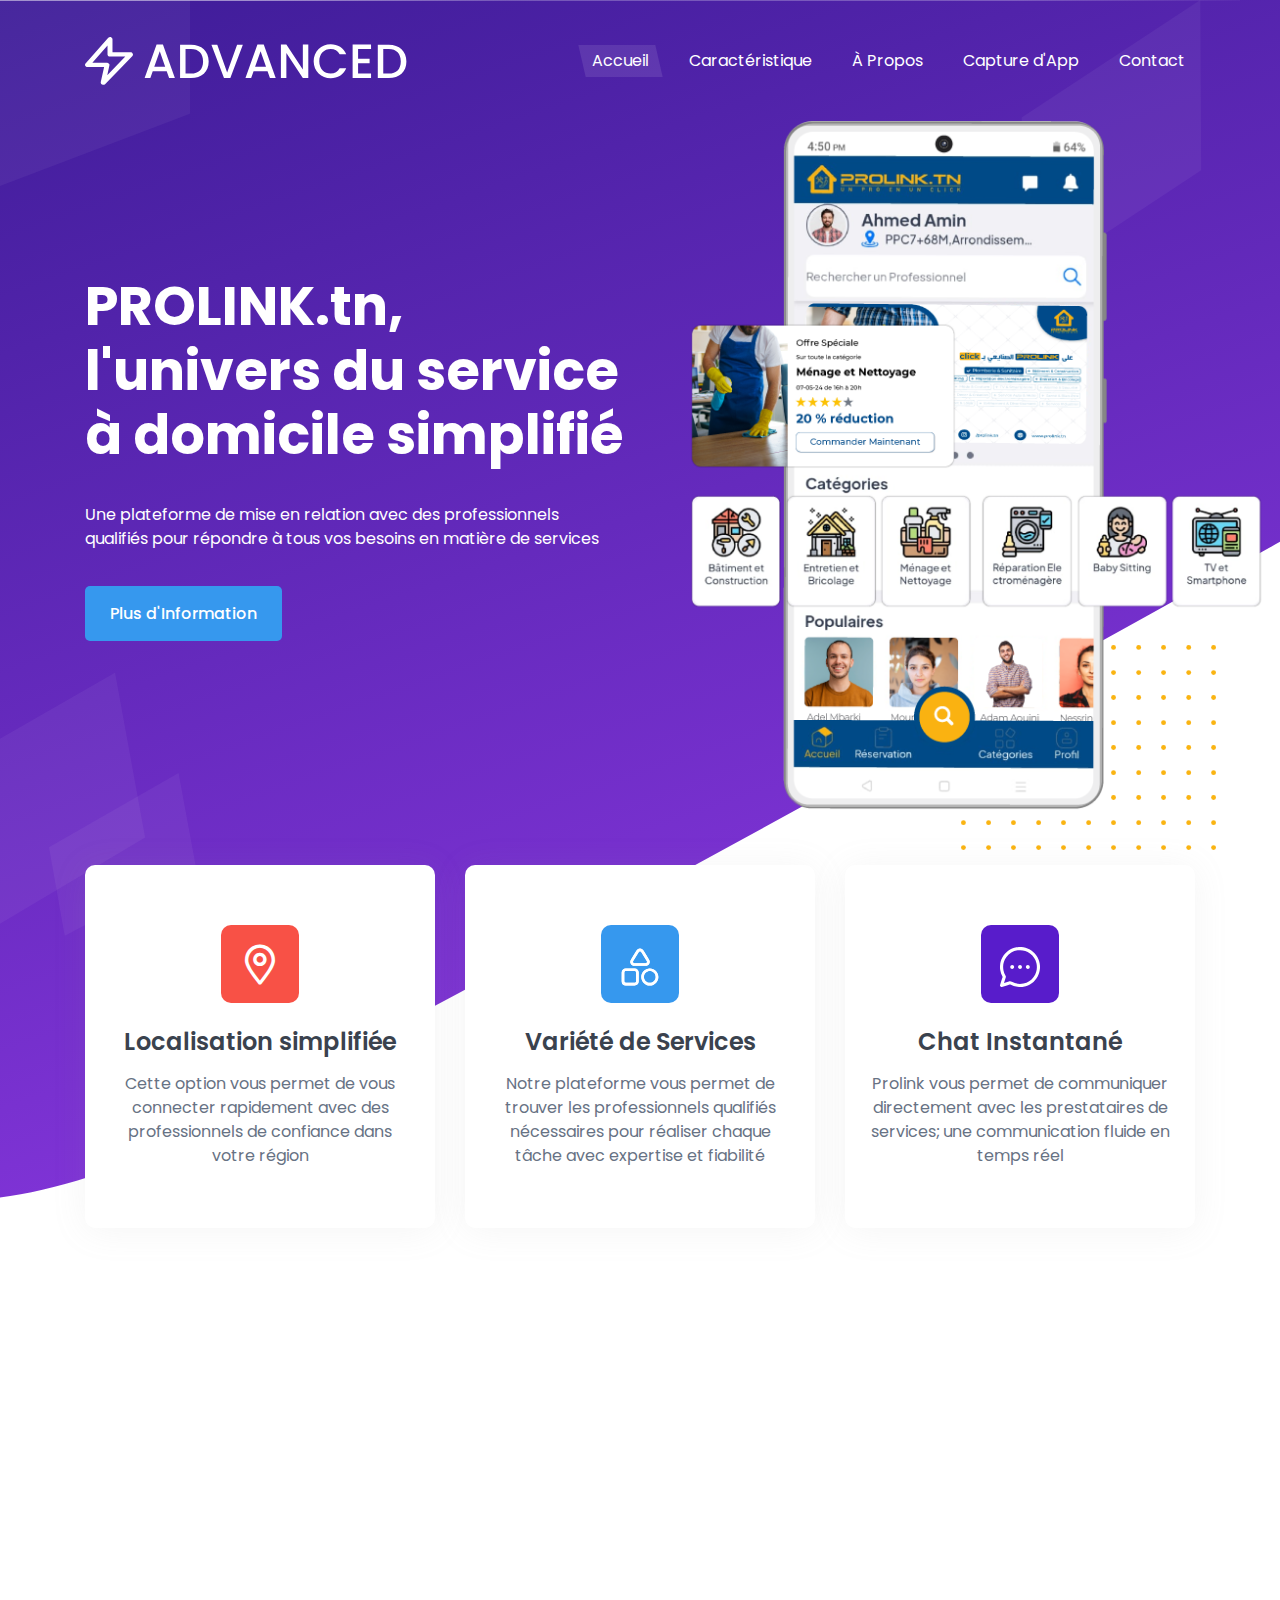
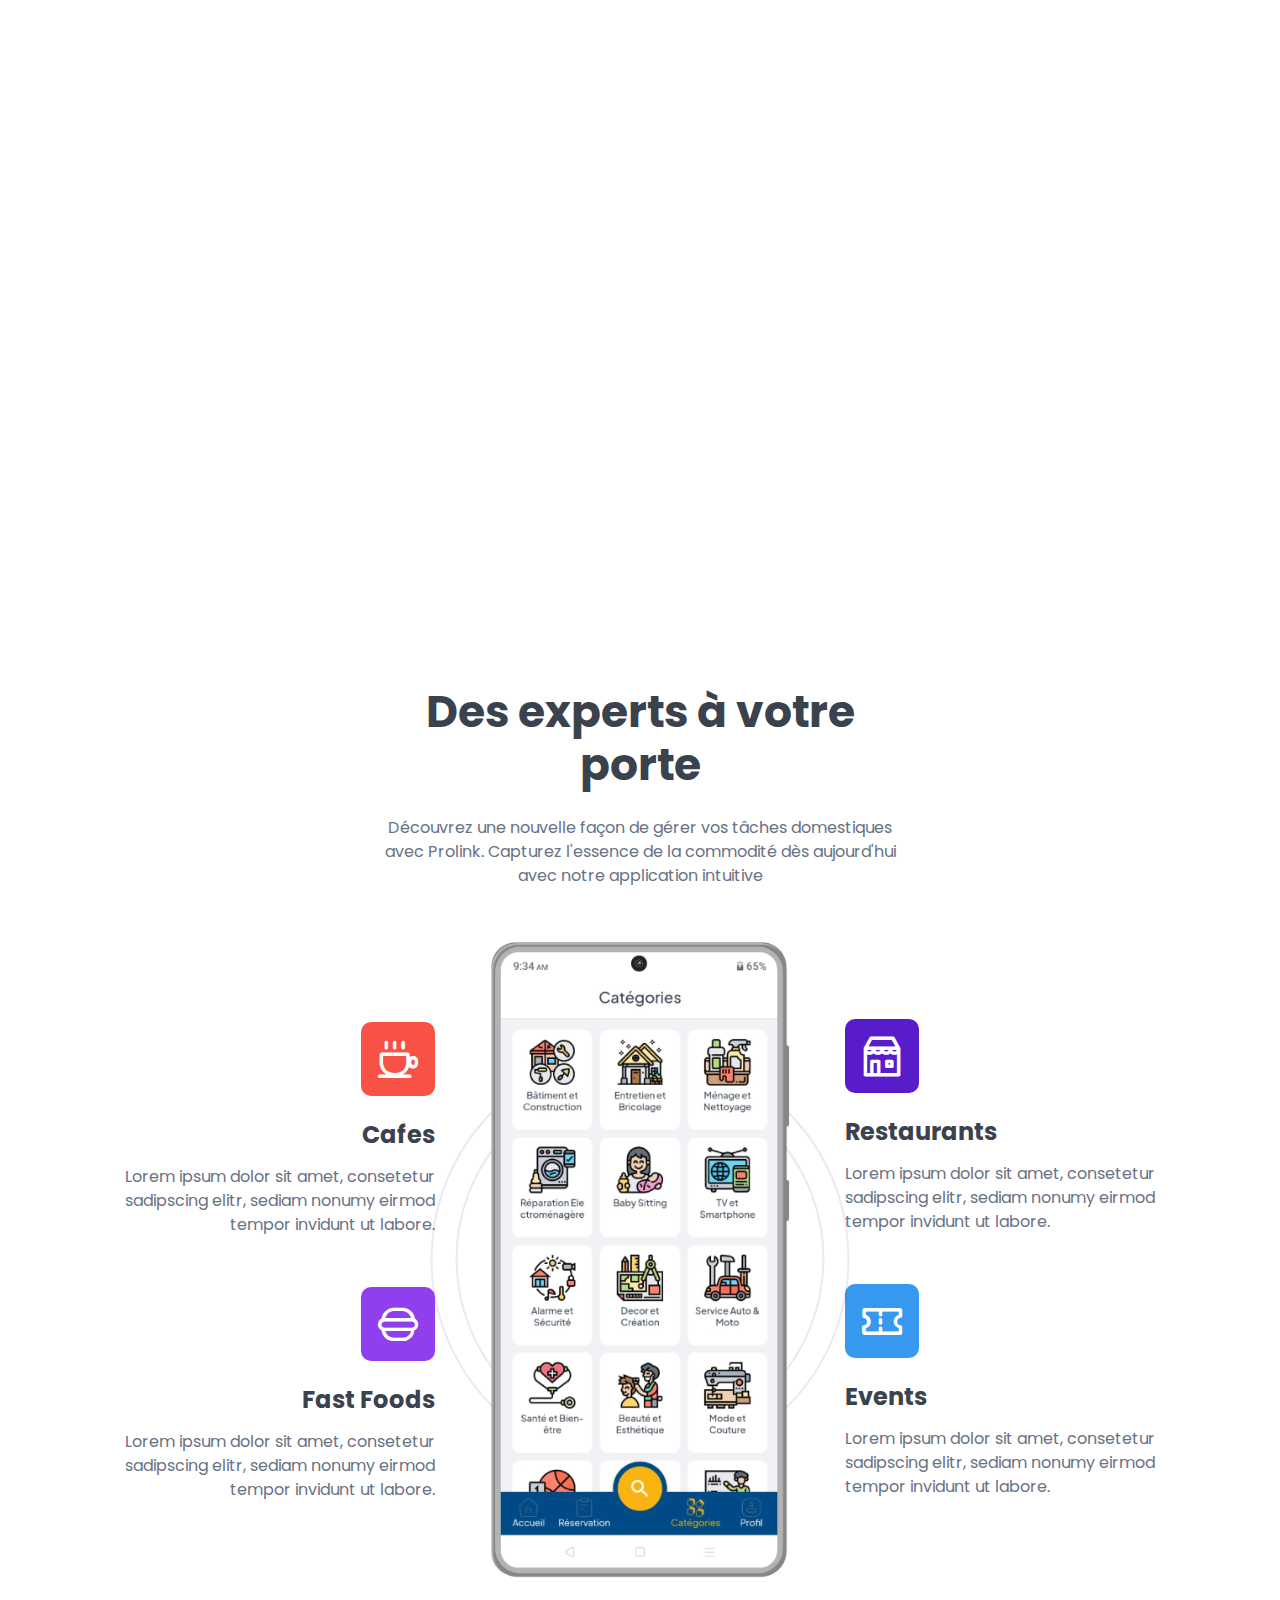
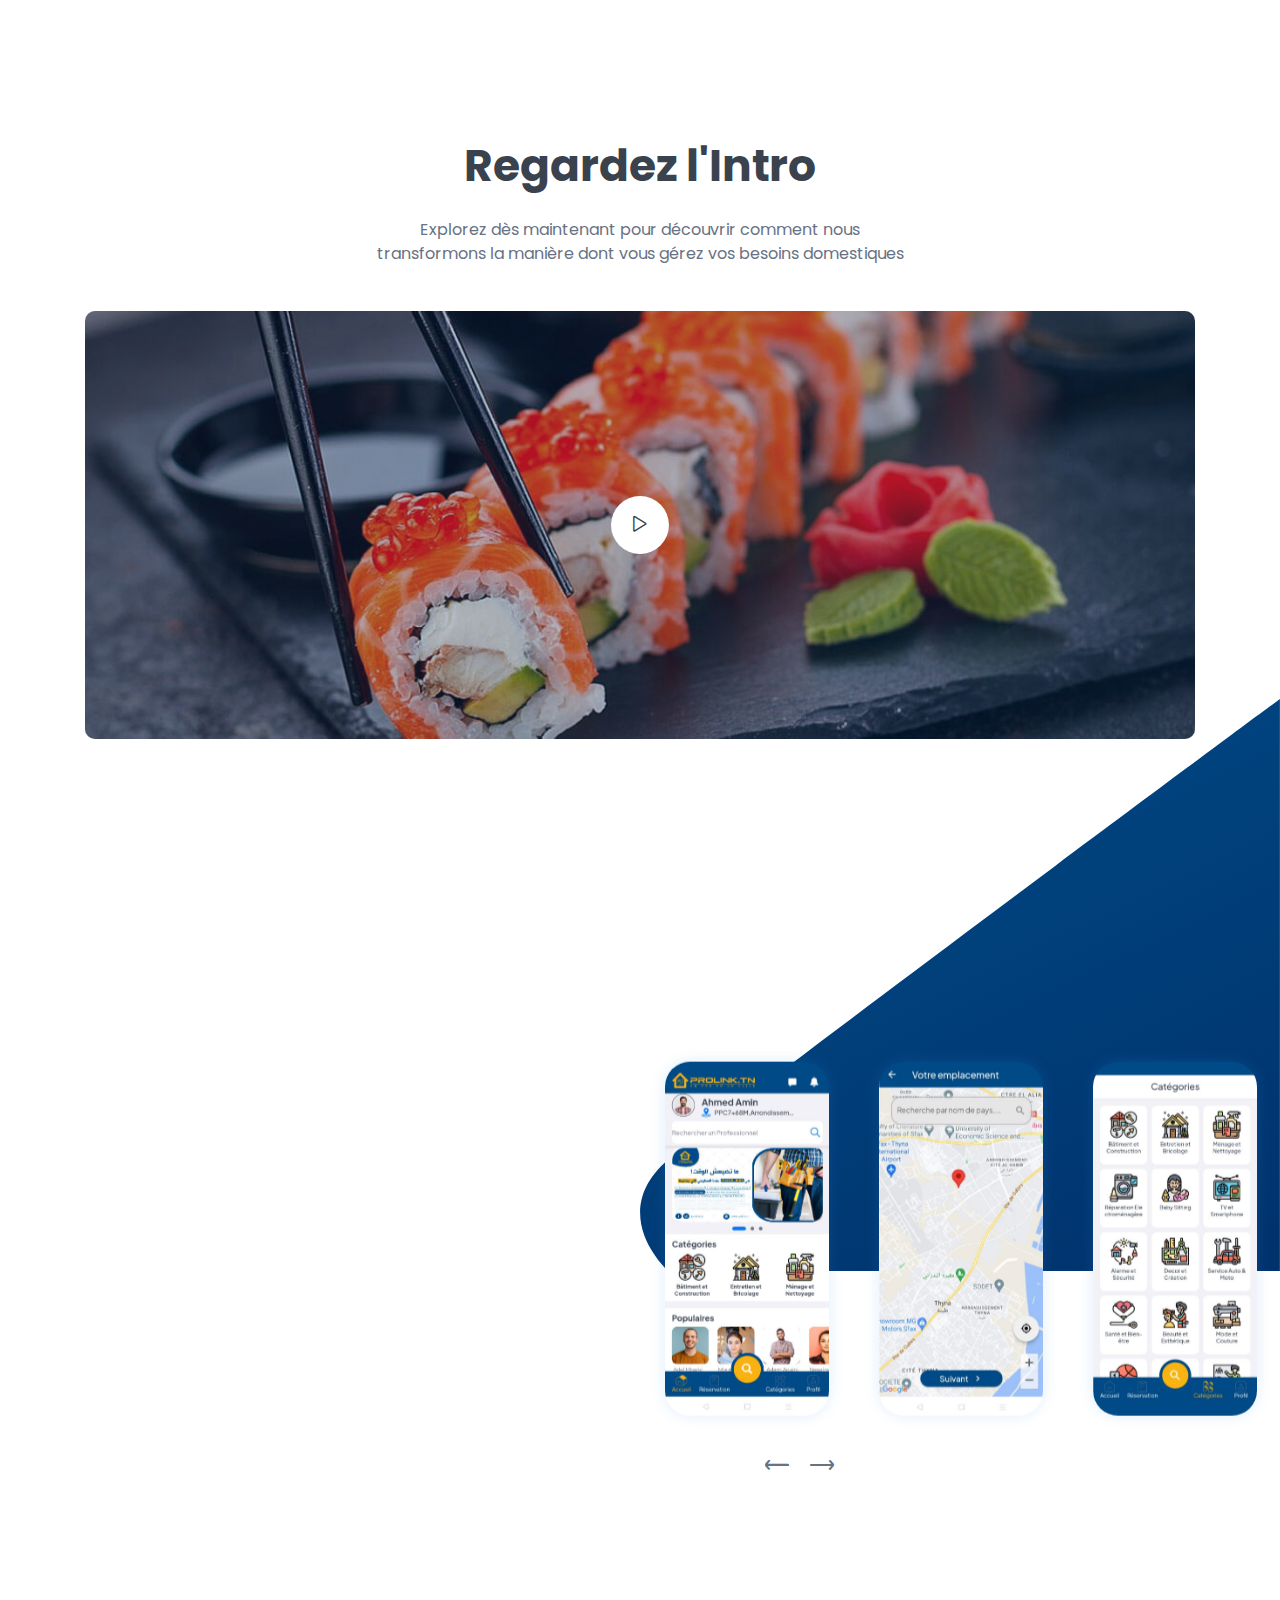
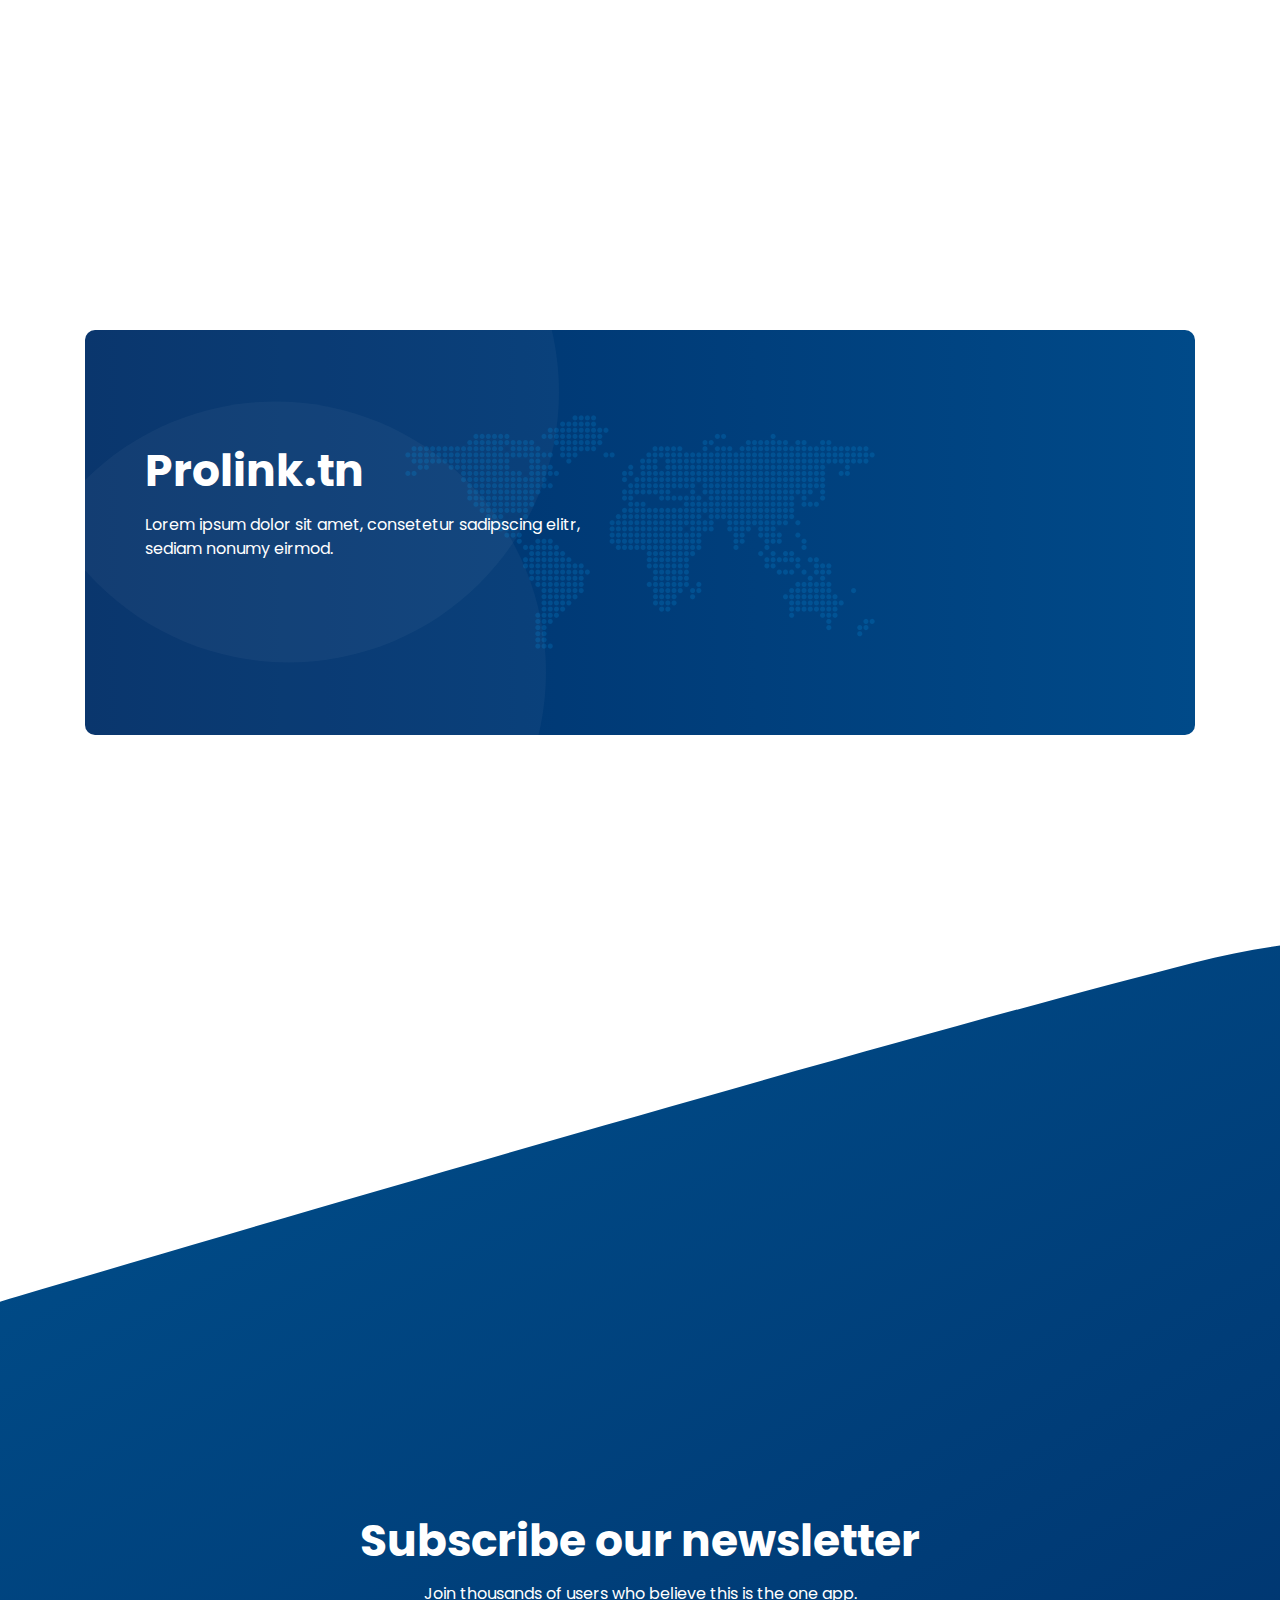
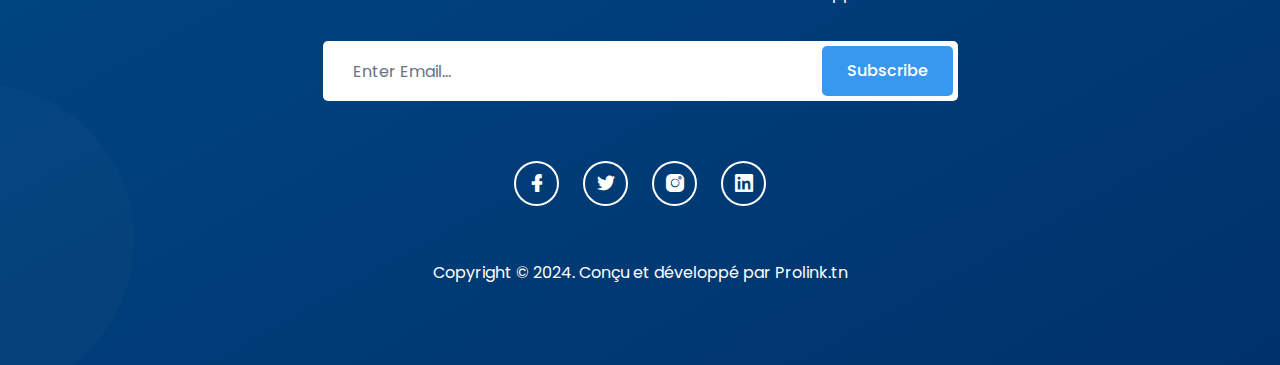
<file: index.html>
<!doctype html>
<html class="no-js" lang="en">

<head>
<meta charset="utf-8">

<title>PROLINK - Un Pro En Un Click</title>
<meta name="description" content>
<meta name="viewport" content="width=device-width, initial-scale=1">

<link rel="shortcut icon" href="assets/images/favicon.png" type="image/png">

<link rel="stylesheet" href="assets/css/magnific-popup.css">

<link rel="stylesheet" href="assets/css/animate.css">

<link rel="stylesheet" href="assets/css/slick.css">

<link rel="stylesheet" href="assets/css/LineIcons.2.0.css">

<link rel="stylesheet" href="assets/css/bootstrap.4.5.2.min.css">

<link rel="stylesheet" href="assets/css/default.css">

<link rel="stylesheet" href="assets/css/style.css">
</head>
<body>
<!--[if IE]>
    <p class="browserupgrade">You are using an <strong>outdated</strong> browser. Please <a href="https://browsehappy.com/">upgrade your browser</a> to improve your experience and security.</p>
  <![endif]-->

<div class="preloader">
<div class="loader">
<div class="ytp-spinner">
<div class="ytp-spinner-container">
<div class="ytp-spinner-rotator">
<div class="ytp-spinner-left">
<div class="ytp-spinner-circle"></div>
</div>
<div class="ytp-spinner-right">
<div class="ytp-spinner-circle"></div>
</div>
</div>
</div>
</div>
</div>
</div>


<section class="header_area">
<div class="header_navbar">
<div class="container">
<div class="row">
<div class="col-lg-12">
<nav class="navbar navbar-expand-lg">
<a class="navbar-brand" href="index.html">
<img src="assets/images/logo.svg" alt="Logo">
</a>
<button class="navbar-toggler" type="button" data-toggle="collapse" data-target="#navbarSupportedContent" aria-controls="navbarSupportedContent" aria-expanded="false" aria-label="Toggle navigation">
<span class="toggler-icon"></span>
<span class="toggler-icon"></span>
<span class="toggler-icon"></span>
</button>
<div class="collapse navbar-collapse sub-menu-bar" id="navbarSupportedContent">
<ul id="nav" class="navbar-nav ml-auto">
<li class="nav-item active">
<a class="page-scroll" href="#home">Accueil</a>
</li>
<li class="nav-item">
<a class="page-scroll" href="#features">Caractéristique</a>
</li>
<li class="nav-item">
<a class="page-scroll" href="#about">À Propos</a>
</li>
<li class="nav-item">
<a class="page-scroll" href="#screenshot">Capture d'App</a>
</li>
<li class="nav-item">
  <a class="page-scroll" href="contact.html">Contact</a>
  </li>
<!--<li class="nav-item">
<a class="page-scroll" href="#pricing">Tarifs</a>
</li>
<li class="nav-item">
<a class="page-scroll" href="#blog">Actualités</a>
</li>-->
</ul>
</div> 
</nav> 
</div>
</div> 
</div> 
</div> 
<div id="home" class="header_hero d-lg-flex align-items-center" >
<img class="shape shape-1" src="assets/images/shape-1.svg" alt="shape">
<img class="shape shape-2" src="assets/images/shape-2.svg" alt="shape">
<img class="shape shape-3" src="assets/images/shape-3.svg" alt="shape">
<div class="container">
<div class="row align-items-center">
<div class="col-lg-6">
<div class="header_hero_content mt-45">
<h2 class="header_title wow fadeInLeftBig" data-wow-duration="1.3s" data-wow-delay="0.2s">PROLINK.tn, l'univers du service à domicile simplifié</h2>
<p class="wow fadeInLeftBig" data-wow-duration="1.3s" data-wow-delay="0.6s">Une plateforme de mise en relation avec des professionnels qualifiés pour répondre à tous vos besoins en matière de services</p>
<ul>
<li><a class="main-btn wow fadeInUp" data-wow-duration="1.3s" data-wow-delay="1s" href="#">Plus d'Information</a></li>
<!--<li><a class="main-btn main-btn-2 wow fadeInUp" data-wow-duration="1.3s" data-wow-delay="1.4s" href="#">Plus d'Informationlication</a></li>
-->
</ul>
</div> 
</div>
</div> 
</div> 
<div class="header_image d-flex align-items-end">
<div class="image wow fadeInRightBig" data-wow-duration="1.3s" data-wow-delay="1.8s">
<img src="assets/images/header_app.png" alt="header App">
<img src="assets/images/dots.svg" alt="dots" class="dots">
</div> 
</div> 
</div> 
</section>


<section id="features" class="features_area pt-35 pb-80">
<div class="container">
<div class="row justify-content-center">
<div class="col-lg-4 col-md-7 col-sm-8">
<div class="single_features mt-30 features_1 text-center wow fadeInUp" data-wow-duration="1.3s" data-wow-delay="0.2s">
<div class="features_icon">
<i class="lni lni-map-marker"></i>
</div>
<div class="features_content">
<h4 class="features_title">Localisation simplifiée</h4>
<p>Cette option vous permet de vous connecter rapidement avec des professionnels de confiance dans votre région</p>
</div>
</div> 
</div>
<div class="col-lg-4 col-md-7 col-sm-8">
<div class="single_features mt-30 features_2 text-center wow fadeInUp" data-wow-duration="1.3s" data-wow-delay="0.5s">
<div class="features_icon">
  <i>
    <?xml version="1.0" encoding="utf-8"?>
<!-- Generator: Adobe Illustrator 26.0.3, SVG Export Plug-In . SVG Version: 6.00 Build 0)  -->
<svg version="1.1" id="Calque_1" xmlns="http://www.w3.org/2000/svg" xmlns:xlink="http://www.w3.org/1999/xlink" x="0px" y="0px"
	 viewBox="0 0 512 512" style="enable-background:new 0 0 512 512;" xml:space="preserve" width="40px" height="40px">
<style type="text/css">
	.st0{fill:#FFFFFF;}
</style>
<g>
	<path class="st0" d="M239.3,326.7c-0.1-30.7-21.6-52.3-52.2-52.3c-37.8,0-75.6-0.1-113.4,0c-30.3,0-51.9,21.7-51.9,52.1
		c-0.1,37.8-0.1,75.6,0,113.5c0,30.4,21.7,52,51.9,52.1c37.8,0.1,75.6,0.1,113.4,0c30.6,0,52.1-21.6,52.2-52.3c0-18.8,0-37.6,0-56.5
		C239.3,364.3,239.3,345.5,239.3,326.7z M205.8,439.3c0,12.7-6.5,19.2-19.4,19.2c-18.6,0-37.3,0-55.9,0c-18.8,0-37.6,0-56.5,0
		c-12.1,0-18.9-6.6-18.9-18.6c0-37.8,0-75.6,0-113.4c0-12,6.7-18.6,18.8-18.6c37.6,0,75.3,0,112.9,0c12.3,0,18.9,6.6,18.9,19.1
		C205.8,364.4,205.8,401.9,205.8,439.3z"/>
	<path class="st0" d="M371.6,162.3c-23.9-38.8-47.7-77.6-71.6-116.4c-21.4-34.7-66.6-34.6-88,0.2c-23.9,38.8-47.7,77.6-71.6,116.4
		c-10.6,17.1-11.9,34.9-2.1,52.5c9.8,17.6,25.6,25.9,45.7,25.9c23.9,0,47.8,0,71.6,0c24.1,0,48.1-0.1,72.2,0
		c20.1,0.1,35.9-8,45.9-25.6C383.7,197.5,382.3,179.6,371.6,162.3z M344.4,198.9c-3.8,6.6-9.9,8.5-17.3,8.5
		c-23.7-0.2-47.4-0.1-71.1-0.1c-23.9,0-47.8-0.1-71.6,0c-7.2,0-13.1-2.1-16.8-8.5c-3.8-6.6-2.5-12.9,1.4-19.2
		c23.9-38.6,47.6-77.3,71.4-116c8.4-13.7,22.8-13.7,31.2,0c23.7,38.5,47.3,77.1,71.1,115.5C346.7,185.7,348.3,192.1,344.4,198.9z"/>
	<path class="st0" d="M381.5,274.3c-59.9,0.2-108.8,48.9-108.7,108.2c0.1,61.1,48.6,109.5,109.6,109.4
		c59.5-0.1,108.1-49.4,108-109.5C490.2,323,441,274.1,381.5,274.3z M381.7,458.5c-41.7-0.1-75.5-33.9-75.4-75.3
		c0.1-41.9,33.9-75.4,76-75.3c41.1,0.1,74.7,34.1,74.7,75.6C456.9,424.6,422.9,458.6,381.7,458.5z"/>
	<path class="st0" d="M239.3,326.7c-0.1-30.7-21.6-52.3-52.2-52.3c-37.8,0-75.6-0.1-113.4,0c-30.3,0-51.9,21.7-51.9,52.1
		c-0.1,37.8-0.1,75.6,0,113.5c0,30.4,21.7,52,51.9,52.1c37.8,0.1,75.6,0.1,113.4,0c30.6,0,52.1-21.6,52.2-52.3c0-18.8,0-37.6,0-56.5
		C239.3,364.3,239.3,345.5,239.3,326.7z M205.8,439.3c0,12.7-6.5,19.2-19.4,19.2c-18.6,0-37.3,0-55.9,0c-18.8,0-37.6,0-56.5,0
		c-12.1,0-18.9-6.6-18.9-18.6c0-37.8,0-75.6,0-113.4c0-12,6.7-18.6,18.8-18.6c37.6,0,75.3,0,112.9,0c12.3,0,18.9,6.6,18.9,19.1
		C205.8,364.4,205.8,401.9,205.8,439.3z"/>
	<path class="st0" d="M371.6,162.3c-23.9-38.8-47.7-77.6-71.6-116.4c-21.4-34.7-66.6-34.6-88,0.2c-23.9,38.8-47.7,77.6-71.6,116.4
		c-10.6,17.1-11.9,34.9-2.1,52.5c9.8,17.6,25.6,25.9,45.7,25.9c23.9,0,47.8,0,71.6,0c24.1,0,48.1-0.1,72.2,0
		c20.1,0.1,35.9-8,45.9-25.6C383.7,197.5,382.3,179.6,371.6,162.3z M344.4,198.9c-3.8,6.6-9.9,8.5-17.3,8.5
		c-23.7-0.2-47.4-0.1-71.1-0.1c-23.9,0-47.8-0.1-71.6,0c-7.2,0-13.1-2.1-16.8-8.5c-3.8-6.6-2.5-12.9,1.4-19.2
		c23.9-38.6,47.6-77.3,71.4-116c8.4-13.7,22.8-13.7,31.2,0c23.7,38.5,47.3,77.1,71.1,115.5C346.7,185.7,348.3,192.1,344.4,198.9z"/>
	<path class="st0" d="M381.5,274.3c-59.9,0.2-108.8,48.9-108.7,108.2c0.1,61.1,48.6,109.5,109.6,109.4
		c59.5-0.1,108.1-49.4,108-109.5C490.2,323,441,274.1,381.5,274.3z M381.7,458.5c-41.7-0.1-75.5-33.9-75.4-75.3
		c0.1-41.9,33.9-75.4,76-75.3c41.1,0.1,74.7,34.1,74.7,75.6C456.9,424.6,422.9,458.6,381.7,458.5z"/>
</g>
</svg>

  </i>
</div>
<div class="features_content">
<h4 class="features_title">Variété de Services</h4>
<p>Notre plateforme vous permet de trouver les professionnels qualifiés nécessaires pour réaliser chaque tâche avec expertise et fiabilité</p>
</div>
</div> 
</div>
<div class="col-lg-4 col-md-7 col-sm-8">
<div class="single_features mt-30 features_3 text-center wow fadeInUp" data-wow-duration="1.3s" data-wow-delay="0.9s">
<div class="features_icon">
  <i>
    <?xml version="1.0" encoding="utf-8"?>
  <!-- Generator: Adobe Illustrator 26.0.3, SVG Export Plug-In . SVG Version: 6.00 Build 0)  -->
  <svg version="1.1" id="Calque_1" xmlns="http://www.w3.org/2000/svg" xmlns:xlink="http://www.w3.org/1999/xlink" x="0px" y="0px"
     viewBox="0 0 512 512" style="enable-background:new 0 0 512 512;" xml:space="preserve" width="40px" height="40px">
  <style type="text/css">
    .st0{fill:#FFFFFF;}
  </style>
  <g>
    <path class="st0" d="M508,211.5c-15.5-81.1-59.6-141.6-131.8-181.4C344.8,12.7,310.8,3.2,274.9,0.8c-1.3-0.1-2.6-0.5-3.9-0.8h-30
      c-9.9,1.3-19.8,2.2-29.6,4C130.3,19.6,69.8,63.7,30,135.8C12.8,167.1,3.3,201,0.8,236.7c-0.1,1.5-0.6,2.9-0.8,4.3v31
      c1.2,8.7,2.3,17.4,3.7,26.1c4.5,28.5,13.9,55.4,27.9,80.7c1.8,3.3,2,6.2,0.8,9.8c-10.7,32.9-21.1,65.8-31.7,98.8
      c-0.1,0.3-0.4,0.5-0.7,0.7v8c2.7,8,8,13.3,16,16h8c21.3-7,42.6-13.9,63.8-20.9c12.2-4,24.3-8,36.6-11.6c2.4-0.7,5.7-0.5,7.8,0.6
      c28,15.4,57.9,25,89.5,29.6c6.1,0.9,12.2,1.5,18.2,2.3h31c9.9-1.3,19.8-2.2,29.6-4c81.1-15.5,141.6-59.7,181.4-131.8
      c17.3-31.3,26.7-65.1,29.2-100.8c0.1-1.5,0.6-2.9,0.8-4.3v-30C510.7,231.1,509.8,221.2,508,211.5z M430.5,382.5
      C398,427.4,354.3,456,300,467.3c-52.2,10.9-102.2,3.4-148.7-22.9c-12.7-7.2-23.8-9.2-37.6-3.9C93.6,448.2,72.7,454,51,461
      c5.7-17.6,11-34.2,16.3-50.8c2.1-6.5,4-13,6.4-19.4c3-8.1,2.1-15.4-2.4-22.8c-12.9-21-22-43.7-26.7-67.9
      c-12.1-62.8-0.2-120.6,38.1-172.1c35.4-47.7,82.8-76.7,141.6-85.3c58.3-8.5,111.9,4.6,159.5,39.9c43.9,32.5,72.4,75.5,83.4,129.2
      C479.9,273.7,467.9,331.1,430.5,382.5z"/>
    <path class="st0" d="M181,256.1c-0.1,13.5-11.3,24.8-24.8,24.9c-13.7,0.1-25.2-11.4-25.1-25.1c0.1-13.5,11.3-24.8,24.8-24.9
      C169.6,231,181,242.4,181,256.1z"/>
    <path class="st0" d="M281,256c0,13.7-11.5,25.1-25.2,25c-13.5-0.1-24.7-11.4-24.7-24.9c0-13.7,11.5-25.1,25.2-25
      C269.8,231.2,281,242.5,281,256z"/>
    <path class="st0" d="M381,255.8c0.1,13.7-11.3,25.2-25.1,25.1c-13.5-0.1-24.8-11.3-24.9-24.8c-0.1-13.7,11.3-25.2,25.1-25.1
      C369.6,231.1,380.9,242.3,381,255.8z"/>
  </g>
  </svg>
  
  </i></div>
<div class="features_content">
<h4 class="features_title">Chat Instantané</h4>
<p>Prolink vous permet de communiquer directement avec les prestataires de services; une communication fluide en temps réel</p>
</div>
</div> 
</div>
</div> 
</div> 
</section>


<section id="about" class="about_area pt-30 pb-80">
<div class="container">
<div class="row align-items-center">
<div class="col-lg-6 col-md-9">
<div class="about_image mt-50 wow fadeInRightBig" data-wow-duration="1.3s" data-wow-delay="0.5s">
<img class="image" src="assets/images/about.png" alt="about">
<img class="dots" src="assets/images/dots.svg" alt="dots">
</div> 
</div>
<div class="col-lg-6">
<div class="about_content mt-45 wow fadeInLeftBig" data-wow-duration="1.3s" data-wow-delay="0.5s">
<div class="section_title">
<h4 class="title">Votre chez-vous mérite le meilleur service</h4>
<p>Prolink.tn, où la qualité du service à domicile rencontre la commodité. Explorez notre application pour découvrir une gamme de professionnels qualifiés prêts à répondre à tous vos besoins domestiques, du nettoyage à la réparation, en passant par la beauté et le bien-être</p>
</div>
<a class="main-btn" href="#">Plus d'Information</a>
</div> 
</div>
</div> 
</div> 
</section>


<section id="app_features" class="app_features_area pt-75 pb-80">
<div class="container">
<div class="row justify-content-center">
<div class="col-lg-6">
<div class="section_title text-center">
<h4 class="title">Des experts à votre porte</h4>
<p>Découvrez une nouvelle façon de gérer vos tâches domestiques avec Prolink. Capturez l'essence de la commodité dès aujourd'hui avec notre application intuitive</p>
</div> 
</div>
</div> 
<div class="row align-items-center justify-content-center">
<div class="col-lg-4 col-md-6 order-md-1 order-lg-1">
<div class="app_features_content">
<div class="single_app_features app_features_1 text-md-right mt-55">
<div class="app_features_icon">
<i class="lni lni-coffee-cup"></i>
</div>
<div class="app_features_content">
<h4 class="app_features_title">Cafes</h4>
<p>Lorem ipsum dolor sit amet, consetetur sadipscing elitr, sediam nonumy eirmod tempor invidunt ut labore.</p>
</div>
</div> 
<div class="single_app_features app_features_2 text-md-right mt-50">
<div class="app_features_icon">
<i class="lni lni-burger"></i>
</div>
<div class="app_features_content">
<h4 class="app_features_title">Fast Foods</h4>
<p>Lorem ipsum dolor sit amet, consetetur sadipscing elitr, sediam nonumy eirmod tempor invidunt ut labore.</p>
</div>
</div> 
</div> 
</div>
<div class="col-lg-4 col-md-6 order-md-3 order-lg-2">
<div class="app_features_image mt-50">
<img src="assets/images/features_app.png" alt>
</div> 
</div>
<div class="col-lg-4 col-md-6 order-md-2 order-lg-3">
<div class="app_features_content">
<div class="single_app_features app_features_3 mt-50">
<div class="app_features_icon">
<i class="lni lni-restaurant"></i>
</div>
<div class="app_features_content">
<h4 class="app_features_title">Restaurants</h4>
<p>Lorem ipsum dolor sit amet, consetetur sadipscing elitr, sediam nonumy eirmod tempor invidunt ut labore.</p>
</div>
</div> 
<div class="single_app_features app_features_4 mt-50">
<div class="app_features_icon">
<i class="lni lni-ticket"></i>
</div>
<div class="app_features_content">
<h4 class="app_features_title">Events</h4>
<p>Lorem ipsum dolor sit amet, consetetur sadipscing elitr, sediam nonumy eirmod tempor invidunt ut labore.</p>
</div>
</div> 
</div> 
</div>
</div> 
</div> 
</section>


<section id="video" class="video_area pt-80 pb-80">
<div class="container">
<div class="row justify-content-center">
<div class="col-lg-6">
<div class="section_title text-center">
<h4 class="title">Regardez l'Intro</h4>
<p>Explorez dès maintenant pour découvrir comment nous transformons la manière dont vous gérez vos besoins domestiques</p>
</div> 
</div>
</div> 
<div class="row">
<div class="col-lg-12">
<div class="video_image mt-45">
<img src="assets/images/video.jpg" alt="video">
<a class="play video-popup" href="https://www.youtube.com/watch?v=fccI8zccmRs"><i class="lni lni-play"></i></a>
</div> 
</div>
</div> 
</div> 
</section>


<section id="screenshot" class="screenshot_area d-lg-flex align-items-center">
<div class="container">
<div class="row">
<div class="col-lg-6">
<div class="screenshot_content wow fadeInUp" data-wow-duration="1.3s" data-wow-delay="0.2s">
<div class="section_title">
<h4 class="title">La solution à vos besoins domestiques, à portée de clic</h4>
<p>Découvrez comment nos caractéristiques innovantes vous permettent de trouver, réserver et gérer facilement tous vos besoins domestiques, tout en garantissant qualité et satisfaction à chaque étape</p>
</div> 
<a href="#" class="main-btn">Plus d'Information</a>
</div>
</div>
</div> 
</div> 
<div class="screenshot_slide">
<div class="screenshot_active">
<div class="single_slider">
<img src="assets/images/screenshot-1.jpg" alt="Screen Shot">
</div> 
<div class="single_slider">
<img src="assets/images/screenshot-2.jpg" alt="Screen Shot">
</div> 
<div class="single_slider">
<img src="assets/images/screenshot-3.jpg" alt="Screen Shot">
</div> 
<div class="single_slider">
<img src="assets/images/screenshot-4.jpg" alt="Screen Shot">
</div> 
<div class="single_slider">
<img src="assets/images/screenshot-5.jpg" alt="Screen Shot">
</div> 
<div class="single_slider">
<img src="assets/images/screenshot-9.jpg" alt="Screen Shot">
</div> 
 <div class="single_slider">
<img src="assets/images/screenshot-6.jpg" alt="Screen Shot">
</div> 
<div class="single_slider">
<img src="assets/images/screenshot-7.jpg" alt="Screen Shot">
</div> 
<div class="single_slider">
<img src="assets/images/screenshot-8.jpg" alt="Screen Shot">
</div> 
<div class="single_slider">
<img src="assets/images/screenshot-10.jpg" alt="Screen Shot">
</div>
</div> 
</div> 
</section>

<!--
<section id="testimonial" class="testimonial_area pt-120 pb-120">
<div class="container">
<div class="row align-items-end align-items-lg-center justify-content-between">
<div class="col-lg-4 col-md-4 ">
<div class="testimonial_author_active">
<div class="single_testimonial_author">
<img src="assets/images/author-1.jpg" alt="author">
</div> 
<div class="single_testimonial_author">
<img src="assets/images/author-2.jpg" alt="author">
</div> 
<div class="single_testimonial_author">
<img src="assets/images/author-3.jpg" alt="author">
</div> 
</div> 
</div>

<div class="col-lg-6 col-md-8">
<div class="testimonial_content">
<h4 class="testimonial_title">What Users Says</h4>
<div class="testimonial_content_active">
<div class="single_testimonial_content">
<i class="lni lni-quotation"></i>
<p>Lorem ipsum dolor sit amet, consetetur sadipscing labore et dolore malquyam erat, sed diam voluptua. At vero eos et accusam et justo doloes et ea rebum. Stet clita kasd gubergren, nod sea takmaa santus est Lorem ipsum dolor sit amet.</p>
<h5 class="author_name">John Doe H.</h5>
<span>Graphic Designer</span>
</div> 
<div class="single_testimonial_content">
<i class="lni lni-quotation"></i>
<p>Lorem ipsum dolor sit amet, consetetur sadipscing labore et dolore malquyam erat, sed diam voluptua. At vero eos et accusam et justo doloes et ea rebum. Stet clita kasd gubergren, nod sea takmaa santus est Lorem ipsum dolor sit amet.</p>
<h5 class="author_name">David Smith</h5>
<span>Creative Designer</span>
</div> 
<div class="single_testimonial_content">
<i class="lni lni-quotation"></i>
<p>Lorem ipsum dolor sit amet, consetetur sadipscing labore et dolore malquyam erat, sed diam voluptua. At vero eos et accusam et justo doloes et ea rebum. Stet clita kasd gubergren, nod sea takmaa santus est Lorem ipsum dolor sit amet.</p>
<h5 class="author_name">Diesor Nodoe</h5>
<span>Product Designer</span>
</div> 
</div> 
</div> 
</div>
</div> 
</div> 
<div class="testimonial_shape">
<img src="assets/images/shape-4.svg" alt="shape">
</div>
</section>


<section id="pricing" class="pricing_area mt-80 pt-75 pb-80">
<div class="container">
<div class="row justify-content-center">
<div class="col-lg-6">
<div class="section_title text-center pb-25">
<h4 class="title">Choose a Plan</h4>
<p>Lorem ipsum dolor sit amet, consetetur sadipscing elitr, sediam nonumy eirmod tempor invidunt ut labore et dolore.</p>
</div> 
</div>
</div> 
<div class="row justify-content-center">
<div class="col-lg-4 col-md-8 col-sm-10">
<div class="single_pricing text-center pricing_color_1 mt-30 wow fadeInUp" data-wow-duration="1.3s" data-wow-delay="0.2s">
<div class="pricing_top_bar">
<h5 class="pricing_title">Startup</h5>
<i class="lni lni-coffee-cup"></i>
<span class="price">$9.00</span>
</div>
<div class="pricing_list">
<ul>
<li>24/7 Support</li>
<li>Free Update</li>
<li>unimited download</li>
</ul>
</div>
<div class="pricing_btn">
<a href="#" class="main-btn main-btn-2">Get Started</a>
</div>
</div> 
</div>
<div class="col-lg-4 col-md-8 col-sm-10">
<div class="single_pricing text-center pricing_active pricing_color_2 mt-30 wow fadeInUp" data-wow-duration="1.3s" data-wow-delay="0.5s">
<div class="pricing_top_bar">
<h5 class="pricing_title">Standard</h5>
<i class="lni lni-crown"></i>
<span class="price">$15.00</span>
</div>
<div class="pricing_list">
<ul>
<li>24/7 Support</li>
<li>Free Update</li>
<li>unimited download</li>
</ul>
</div>
<div class="pricing_btn">
<a href="#" class="main-btn">Get Started</a>
</div>
</div> 
</div>
<div class="col-lg-4 col-md-8 col-sm-10">
<div class="single_pricing text-center pricing_color_3 mt-30 wow fadeInUp" data-wow-duration="1.3s" data-wow-delay="0.8s">
<div class="pricing_top_bar">
<h5 class="pricing_title">Premium</h5>
<i class="lni lni-diamond-alt"></i>
<span class="price">$20.00</span>
</div>
<div class="pricing_list">
<ul>
<li>24/7 Support</li>
<li>Free Update</li>
<li>unimited download</li>
</ul>
</div>
<div class="pricing_btn">
<a href="#" class="main-btn main-btn-2">Get Started</a>
</div>
</div> 
</div>
</div> 
</div> 
</section>

-->
<section id="download" class="download_app_area pt-80 mb-80">
<div class="container">
<div class="download_app">
<div class="download_shape">
<img src="assets/images/shape-5.svg" alt="shape">
</div>
<div class="download_shape_2">
<img src="assets/images/shape-6.png" alt="shape">
</div>
<div class="download_app_content">
<h3 class="download_title">Prolink.tn</h3>
<p>Lorem ipsum dolor sit amet, consetetur sadipscing elitr, sediam nonumy eirmod.</p>
<ul>
<li>
<!--<a class="d-flex align-items-center" href="#">
<span class="icon">
<i class="lni lni-play-store"></i>
</span>
<span class="content media-body">
<h6 class="title">Play Store</h6>
<p>Download Now</p>
</span>
</a> -->
</li>
<li>

</li>
</ul>
</div> 
</div> 
</div> 
<div class="download_app_image d-none d-lg-flex align-items-end">
<div class="image wow fadeInRightBig" data-wow-duration="1.3s" data-wow-delay="0.5s">
<img src="assets/images/download.png" alt="download">
</div> 
</div> 
</section>

<!--
<section id="blog" class="blog_area pt-80 pb-80">
<div class="container">
<div class="row justify-content-center">
<div class="col-lg-6">
<div class="section_title text-center pb-25">
<h4 class="title">From The Blog</h4>
<p>Lorem ipsum dolor sit amet, consetetur sadipscing elitr, sediam nonumy eirmod tempor invidunt ut labore et dolore.</p>
</div> 
</div>
</div> 
<div class="row justify-content-center">
<div class="col-lg-4 col-md-8">
<div class="single_blog blog_1 mt-30 wow fadeInUp" data-wow-duration="1.3s" data-wow-delay="0.2s">
<div class="blog_image">
<img src="assets/images/blog-1.jpg" alt="blog">
</div>
<div class="blog_content">
<div class="blog_meta d-flex justify-content-between">
<div class="meta_date">
<span>20 December, 2023</span>
</div>
<div class="meta_like">
<ul>
<li><a href="#"><i class="lni lni-comments-alt"></i> 20</a></li>
<li><a href="#"><i class="lni lni-heart"></i> 15</a></li>
</ul>
</div>
</div>
<h4 class="blog_title"><a href="#">Unlimited featrues with free updates.</a></h4>
<a href="#" class="main-btn">Read More</a>
</div>
</div> 
</div>
<div class="col-lg-4 col-md-8">
<div class="single_blog blog_2 mt-30 wow fadeInUp" data-wow-duration="1.3s" data-wow-delay="0.5s">
<div class="blog_image">
<img src="assets/images/blog-2.jpg" alt="blog">
</div>
<div class="blog_content">
<div class="blog_meta d-flex justify-content-between">
<div class="meta_date">
<span>20 December, 2023</span>
</div>
<div class="meta_like">
<ul>
<li><a href="#"><i class="lni lni-comments-alt"></i> 20</a></li>
<li><a href="#"><i class="lni lni-heart"></i> 15</a></li>
</ul>
</div>
</div>
<h4 class="blog_title"><a href="#">Easy to use and customize the App.</a></h4>
<a href="#" class="main-btn">Read More</a>
</div>
</div> 
</div>
<div class="col-lg-4 col-md-8">
<div class="single_blog blog_3 mt-30 wow fadeInUp" data-wow-duration="1.3s" data-wow-delay="0.8s">
<div class="blog_image">
<img src="assets/images/blog-3.jpg" alt="blog">
</div>
<div class="blog_content">
<div class="blog_meta d-flex justify-content-between">
<div class="meta_date">
<span>20 December, 2023</span>
</div>
<div class="meta_like">
<ul>
<li><a href="#"><i class="lni lni-comments-alt"></i> 20</a></li>
<li><a href="#"><i class="lni lni-heart"></i> 15</a></li>
</ul>
</div>
</div>
<h4 class="blog_title"><a href="#">Super fast and strong security.</a></h4>
<a href="#" class="main-btn">Read More</a>
</div>
</div> 
</div>
</div> 
</div> 
</section>
-->

<section id="footer" class="footer_area pt-75 pb-80">
<div class="container">
<div class="row justify-content-center">
<div class="col-lg-7">
<div class="footer_subscribe text-center">
<h3 class="subscribe_title">Subscribe our newsletter</h3>
<p>Join thousands of users who believe this is the one app.</p>
<div class="subscribe_form">
<form action="#">
<input type="text" placeholder="Enter Email...">
<button class="main-btn">Subscribe</button>
</form>
</div> 
</div> 
<div class="footer_social text-center mt-60">
<ul>
<li><a href="#"><span class="lni lni-facebook-filled"></span></a></li>
<li><a href="#"><span class="lni lni-twitter-original"></span></a></li>
<li><a href="#"><span class="lni lni-instagram-filled"></span></a></li>
<li><a href="#"><span class="lni lni-linkedin-original"></span></a></li>
</ul>
</div> 
<div class="footer_copyright text-center mt-55">
<p>Copyright © 2024. Conçu et développé par Prolink.tn</p>
</div> 
</div>
</div> 
</div> 
</section>


<a href="#" class="back-to-top"><i class="lni lni-chevron-up"></i></a>




<style>
  section#footer{padding-top:700px;}

</style>
<script src="assets/js/vendor/jquery-1.12.4.min.js"></script>
<script src="assets/js/vendor/modernizr-3.7.1.min.js"></script>

<script src="assets/js/popper.min.js"></script>
<script src="assets/js/bootstrap.4.5.2.min.js"></script>

<script src="assets/js/slick.min.js"></script>

<script src="assets/js/jquery.magnific-popup.min.js"></script>

<script src="assets/js/jquery.easing.min.js"></script>
<script src="assets/js/scrolling-nav.js"></script>

<script src="assets/js/wow.min.js"></script>

<script src="assets/js/main.js"></script>
<script defer src="https://static.cloudflareinsights.com/beacon.min.js/v84a3a4012de94ce1a686ba8c167c359c1696973893317" integrity="sha512-euoFGowhlaLqXsPWQ48qSkBSCFs3DPRyiwVu3FjR96cMPx+Fr+gpWRhIafcHwqwCqWS42RZhIudOvEI+Ckf6MA==" data-cf-beacon='{"rayId":"86f0757a8f8f6ab7","version":"2024.3.0","r":1,"token":"9a6015d415bb4773a0bff22543062d3b","b":1}' crossorigin="anonymous"></script>
</body>

<!-- Mirrored from preview.uideck.com/items/advanced/ by HTTrack Website Copier/3.x [XR&CO'2014], Thu, 04 Apr 2024 10:01:56 GMT -->
</html>
</file>
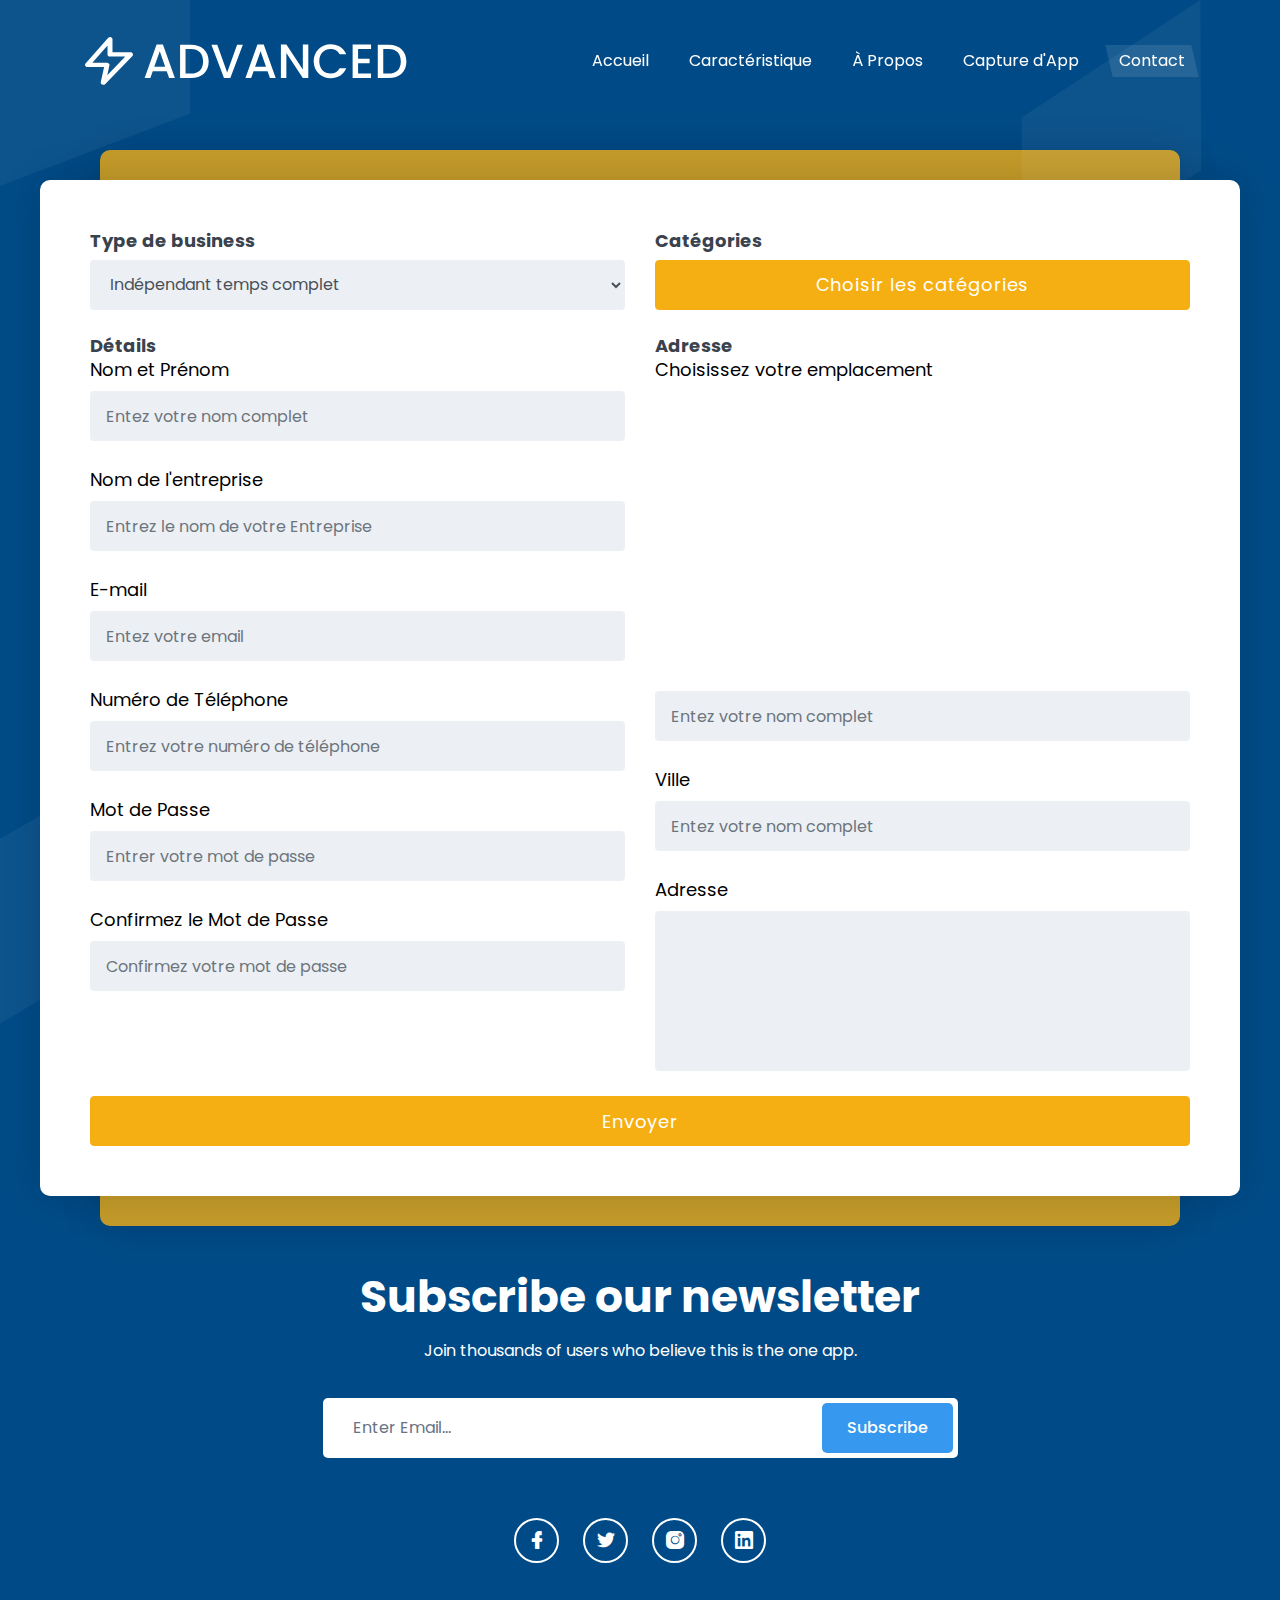
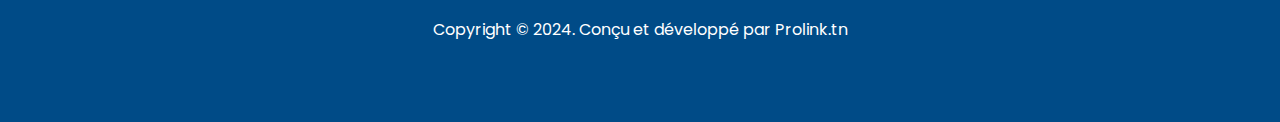
<file: contact.html>
<!doctype html>
<html class="no-js" lang="en">

<head>
<meta charset="utf-8">

<title>PROLINK - Contact</title>
<meta name="description" content>
<meta name="viewport" content="width=device-width, initial-scale=1">

<link rel="shortcut icon" href="assets/images/favicon.png" type="image/png">

<link rel="stylesheet" href="assets/css/magnific-popup.css">

<link rel="stylesheet" href="assets/css/animate.css">

<link rel="stylesheet" href="assets/css/slick.css">

<link rel="stylesheet" href="assets/css/LineIcons.2.0.css">

<link rel="stylesheet" href="assets/css/bootstrap.4.5.2.min.css">

<link rel="stylesheet" href="assets/css/default.css">

<link rel="stylesheet" href="assets/css/style.css">
</head>
<body style="background-color: #004B87;">
<!--[if IE]>
    <p class="browserupgrade">You are using an <strong>outdated</strong> browser. Please <a href="https://browsehappy.com/">upgrade your browser</a> to improve your experience and security.</p>
  <![endif]-->

<div class="preloader">
<div class="loader">
<div class="ytp-spinner">
<div class="ytp-spinner-container">
<div class="ytp-spinner-rotator">
<div class="ytp-spinner-left">
<div class="ytp-spinner-circle"></div>
</div>
<div class="ytp-spinner-right">
<div class="ytp-spinner-circle"></div>
</div>
</div>
</div>
</div>
</div>
</div>


<section class="header_area">
<div class="header_navbar">
<div class="container">
<div class="row">
<div class="col-lg-12">
<nav class="navbar navbar-expand-lg">
<a class="navbar-brand" href="index.html">
<img src="assets/images/logo.svg" alt="Logo">
</a>
<button class="navbar-toggler" type="button" data-toggle="collapse" data-target="#navbarSupportedContent" aria-controls="navbarSupportedContent" aria-expanded="false" aria-label="Toggle navigation">
<span class="toggler-icon"></span>
<span class="toggler-icon"></span>
<span class="toggler-icon"></span>
</button>
<div class="collapse navbar-collapse sub-menu-bar" id="navbarSupportedContent">
<ul id="nav" class="navbar-nav ml-auto">
<li class="nav-item ">
<a class="page-scroll" href="index.html">Accueil</a>
</li>
<li class="nav-item">
<a class="page-scroll" href="index.html#features">Caractéristique</a>
</li>
<li class="nav-item">
<a class="page-scroll" href="index.html#about">À Propos</a>
</li>
<li class="nav-item">
<a class="page-scroll" href="index.html#screenshot">Capture d'App</a>
</li>
<li class="nav-item active">
  <a class="page-scroll" href="contact.html">Contact</a>
  </li>
<!--<li class="nav-item">
<a class="page-scroll" href="#pricing">Tarifs</a>
</li>
<li class="nav-item">
<a class="page-scroll" href="#blog">Actualités</a>
</li>-->
</ul>
</div> 
</nav> 
</div>
</div> 
</div> 
</div> 
<div id="home" class="header_hero1 d-lg-flex align-items-center" >
<img class="shape shape-1" src="assets/images/shape-1.svg" alt="shape">
<img class="shape shape-2" src="assets/images/shape-2.svg" alt="shape">
<img class="shape shape-3" src="assets/images/shape-3.svg" alt="shape">
<div class="container">
<div class="row align-items-center">
<div class="col-lg-6">

</div>
</div> 
</div> 
<div class="header_image d-flex align-items-end">

</div> 
</div> 
</section>

<section class="main" style="padding-top:100px">
  <div class="container1">
    <header class="header">
      </header>
    <div class="form-wrap">	
      <form id="survey-form">
        <div class="row">
          <div class="col-md-6">
            <div class="form-group">
              <h5>Type de business</h5>
              <label id="name-label" for="name"></label>
              <select id="dropdown" name="role" class="form-control" required>
                <option  selected value >Indépendant temps complet</option>
                <option value="option2">Entreprise</option>
                <option value="option3">Indépendant temps partiel</option>
              </select>
            </div>
          </div>

          <div class="col-md-6">
            <h5>Catégories</h5>
            <div class="form-group">
              <label id="email-label" for="email"></label>
              <button type="submit" id="submit" class="btn btn-primary btn-block">Choisir les catégories</button>

            </div>
            
          </div>
        </div>
        
        <div class="row">
          <div class="col-md-6">
            <h5>Détails</h5>
            <div class="form-group">
              <label id="email-label" for="email">Nom et Prénom</label>
              <input type="email" name="email" id="email" placeholder="Entez votre nom complet" class="form-control" required>
            </div>
            <div class="form-group">
              <label id="email-label" for="email">Nom de l'entreprise</label>
              <input type="email" name="email" id="email" placeholder="Entrez le nom de votre Entreprise" class="form-control" required>
            </div>
            <div class="form-group">
              <label id="email-label" for="email">E-mail</label>
              <input type="email" name="email" id="email" placeholder="Entez votre email" class="form-control" required>
            </div>
            <div class="form-group">
              <label id="email-label" for="email">Numéro de Téléphone</label>
              <input type="email" name="email" id="email" placeholder="Entrez votre numéro de téléphone" class="form-control" required>
            </div>
            <div class="form-group">
              <label id="email-label" for="email">Mot de Passe</label>
              <input type="email" name="email" id="email" placeholder="Entrer votre mot de passe" class="form-control" required>
            </div>
            <div class="form-group">
              <label id="email-label" for="email">Confirmez le Mot de Passe</label>
              <input type="email" name="email" id="email" placeholder="Confirmez votre mot de passe" class="form-control" required>
            </div>
          </div>
          <div class="col-md-6">
            <div class="form-group">
              <h5>Adresse</h5>
            <div class="form-group">
              <label id="email-label" for="email">Choisissez votre emplacement</label>
			  <iframe src="https://www.google.com/maps/embed?pb=!1m18!1m12!1m3!1d1159.4355249949595!2d10.712493707324812!3d34.72084280852535!2m3!1f0!2f0!3f0!3m2!1i1024!2i768!4f13.1!3m3!1m2!1s0x1301d30dd6e9eb0b%3A0xda16862318a7f24b!2sWeb%20Vue!5e0!3m2!1sfr!2stn!4v1712583380183!5m2!1sfr!2stn" width="400" height="300" style="border:0;" allowfullscreen="" loading="lazy" referrerpolicy="no-referrer-when-downgrade"></iframe>
              <input type="email" name="email" id="email" placeholder="Entez votre nom complet" class="form-control" required>
            </div>
            <div class="form-group">
              <label id="email-label" for="email">Ville</label>
              <input type="email" name="email" id="email" placeholder="Entez votre nom complet" class="form-control" required>
            </div>
            <div class="form-group">
              <label id="email-label" for="email">Adresse</label>
            <textarea name="" id=""  class="form-control"></textarea>            </div>
            </div>

          </div>
        </div>
        
  
        <div class="row">
          <div class="col-md-12">
            <button type="submit" id="submit" class="btn btn-primary btn-block">Envoyer</button>
          </div>
        </div>
  
      </form>
    </div>	
  </div>

</section>




<section id="footer" class="footer_area1 pt-75 pb-80">
<div class="container">
<div class="row justify-content-center">
<div class="col-lg-7">
<div class="footer_subscribe text-center">
<h3 class="subscribe_title">Subscribe our newsletter</h3>
<p>Join thousands of users who believe this is the one app.</p>
<div class="subscribe_form">
<form action="#">
<input type="text" placeholder="Enter Email...">
<button class="main-btn">Subscribe</button>
</form>
</div> 
</div> 
<div class="footer_social text-center mt-60">
<ul>
<li><a href="#"><span class="lni lni-facebook-filled"></span></a></li>
<li><a href="#"><span class="lni lni-twitter-original"></span></a></li>
<li><a href="#"><span class="lni lni-instagram-filled"></span></a></li>
<li><a href="#"><span class="lni lni-linkedin-original"></span></a></li>
</ul>
</div> 
<div class="footer_copyright text-center mt-55">
<p>Copyright © 2024. Conçu et développé par Prolink.tn</p>
</div> 
</div>
</div> 
</div> 
</section>


<a href="#" class="back-to-top"><i class="lni lni-chevron-up"></i></a>





<script src="assets/js/vendor/jquery-1.12.4.min.js"></script>
<script src="assets/js/vendor/modernizr-3.7.1.min.js"></script>

<script src="assets/js/popper.min.js"></script>
<script src="assets/js/bootstrap.4.5.2.min.js"></script>

<script src="assets/js/slick.min.js"></script>

<script src="assets/js/jquery.magnific-popup.min.js"></script>

<script src="assets/js/jquery.easing.min.js"></script>
<script src="assets/js/scrolling-nav.js"></script>

<script src="assets/js/wow.min.js"></script>

<script src="assets/js/main.js"></script>
<script defer src="https://static.cloudflareinsights.com/beacon.min.js/v84a3a4012de94ce1a686ba8c167c359c1696973893317" integrity="sha512-euoFGowhlaLqXsPWQ48qSkBSCFs3DPRyiwVu3FjR96cMPx+Fr+gpWRhIafcHwqwCqWS42RZhIudOvEI+Ckf6MA==" data-cf-beacon='{"rayId":"86f0757a8f8f6ab7","version":"2024.3.0","r":1,"token":"9a6015d415bb4773a0bff22543062d3b","b":1}' crossorigin="anonymous"></script>
</body>

<!-- Mirrored from preview.uideck.com/items/advanced/ by HTTrack Website Copier/3.x [XR&CO'2014], Thu, 04 Apr 2024 10:01:56 GMT -->
</html>
<style>
@import url('https://fonts.googleapis.com/css?family=Roboto:400,500,700,900&display=swap');

main{
	padding: 100px 0;
	background: #ecf0f4;
	width: 100%;
	height: 100%;
	font-size: 18px;
	line-height: 1.5;
	font-family: 'Roboto', sans-serif;
	color: #222;
}
.container1{
	max-width: 2400px;
	width: 100%;
}

h1{
	font-weight: 700;
	font-size: 45px;
	font-family: 'Roboto', sans-serif;
}

.header{
	margin-bottom: 80px;
}
#description{
	font-size: 24px;
}

.form-wrap{
	background: rgba(255,255,255,1);
	width: 100%;
	max-width: 1200px;
	padding: 50px;
	margin: 0 auto;
	position: relative;
	-webkit-border-radius: 10px;
	-moz-border-radius: 10px;
	border-radius: 10px;
	-webkit-box-shadow: 0px 0px 40px rgba(0, 0, 0, 0.15);
	-moz-box-shadow: 0px 0px 40px rgba(0, 0, 0, 0.15);
	box-shadow: 0px 0px 40px rgba(0, 0, 0, 0.15);
}
.form-wrap:before{
	content: "";
	width: 90%;
	height: calc(100% + 60px);
	left: 0;
	right: 0;
	margin: 0 auto;
	position: absolute;
	top: -30px;
	background: #F6AF13;
	z-index: -1;
	opacity: 0.8;
	-webkit-border-radius: 10px;
	-moz-border-radius: 10px;
	border-radius: 10px;
	-webkit-box-shadow: 0px 0px 40px rgba(0, 0, 0, 0.15);
	-moz-box-shadow: 0px 0px 40px rgba(0, 0, 0, 0.15);
	box-shadow: 0px 0px 40px rgba(0, 0, 0, 0.15);
}
.form-group{
	margin-bottom: 25px;
}
.form-group > label{
	display: block;
	font-size: 18px;	
	color: #000;
}
.custom-control-label{
	color: #000;
	font-size: 16px;
}
.form-control{
	height: 50px;
	background: #ecf0f4;
	border-color: transparent;
	padding: 0 15px;
	font-size: 16px;
	-webkit-transition: all 0.3s ease-in-out;
	-moz-transition: all 0.3s ease-in-out;
	-o-transition: all 0.3s ease-in-out;
	transition: all 0.3s ease-in-out;
}
.form-control:focus{
	border-color: #F6AF13;
	-webkit-box-shadow: 0px 0px 20px rgba(0, 0, 0, .1);
	-moz-box-shadow: 0px 0px 20px rgba(0, 0, 0, .1);
	box-shadow: 0px 0px 20px rgba(0, 0, 0, .1);
}
textarea.form-control{
	height: 160px;
	padding-top: 15px;
	resize: none;
}

.btn{
	padding: .657rem .75rem;
	font-size: 18px;
	letter-spacing: 0.050em;
	-webkit-transition: all 0.3s ease-in-out;
	-moz-transition: all 0.3s ease-in-out;
	-o-transition: all 0.3s ease-in-out;
	transition: all 0.3s ease-in-out;
}

.btn-primary {
  color: #fff;
  background-color: #F6AF13;
  border-color: #F6AF13;
}

.btn-primary:hover {
  color: #F6AF13;
  background-color: #ffffff;
  border-color: #F6AF13;
	-webkit-box-shadow: 0px 0px 20px rgba(0, 0, 0, .1);
	-moz-box-shadow: 0px 0px 20px rgba(0, 0, 0, .1);
	box-shadow: 0px 0px 20px rgba(0, 0, 0, .1);
}

.btn-primary:focus, .btn-primary.focus {
  color: #F6AF13;
  background-color: #ffffff;
  border-color: #F6AF13;
  -webkit-box-shadow: 0px 0px 20px rgba(0, 0, 0, .1);
	-moz-box-shadow: 0px 0px 20px rgba(0, 0, 0, .1);
	box-shadow: 0px 0px 20px rgba(0, 0, 0, .1);
}

.btn-primary:not(:disabled):not(.disabled):active, .btn-primary:not(:disabled):not(.disabled).active,
.show > .btn-primary.dropdown-toggle {
  color: #F6AF13;
  background-color: #ffffff;
  border-color: #F6AF13;
}

.btn-primary:not(:disabled):not(.disabled):active:focus, .btn-primary:not(:disabled):not(.disabled).active:focus,
.show > .btn-primary.dropdown-toggle:focus {
  -webkit-box-shadow: 0px 0px 20px rgba(0, 0, 0, .1);
	-moz-box-shadow: 0px 0px 20px rgba(0, 0, 0, .1);
	box-shadow: 0px 0px 20px rgba(0, 0, 0, .1);
}
label#name-label {
  font-weight:600px
}
</style>
<script>
  $(document).ready(function(){


	$('.popUpBtn').on('click', function(){
		$('#'+$(this).data('modal')).css('display','block');
	})


	$('span.close').on('click', function(){
		$('.modal').css('display','none');
	})


	$(window).on('click', function(event){
		if (jQuery.inArray( event.target, $('.modal') ) != "-1") {
        	$('.modal').css('display','none');
    	}
	})



})






// Get the modal
// var modal = document.getElementById('myModal');

// Get the button that opens the modal
// var btn = document.getElementById("myBtn");

// Get the <span> element that closes the modal
// var span = document.getElementsByClassName("close")[0];

// When the user clicks the button, open the modal 
// btn.onclick = function() {
//     modal.style.display = "block";
// }

// When the user clicks on <span> (x), close the modal
// span.onclick = function() {
//     modal.style.display = "none";
// }

// When the user clicks anywhere outside of the modal, close it
// window.onclick = function(event) {
//     if (event.target == modal) {
//         modal.style.display = "none";
//     }
// }


$(document).ready(function(){


	$('.popUpBtn').on('click', function(){
		$('#'+$(this).data('modal')).css('display','block');
	})


	$('span.close').on('click', function(){
		$('.modal').css('display','none');
	})


	$(window).on('click', function(event){
		if (jQuery.inArray( event.target, $('.modal') ) != "-1") {
        	$('.modal').css('display','none');
    	}
	})



})
</script>
</file>
<file: assets/css/default.css>
.mt-5{margin-top:5px}.mt-10{margin-top:10px}.mt-15{margin-top:15px}.mt-20{margin-top:20px}.mt-25{margin-top:25px}.mt-30{margin-top:30px}.mt-35{margin-top:35px}.mt-40{margin-top:40px}.mt-45{margin-top:45px}.mt-50{margin-top:50px}.mt-55{margin-top:55px}.mt-60{margin-top:60px}.mt-65{margin-top:65px}.mt-70{margin-top:70px}.mt-75{margin-top:75px}.mt-80{margin-top:80px}.mt-85{margin-top:85px}.mt-90{margin-top:90px}.mt-95{margin-top:95px}.mt-100{margin-top:100px}.mt-105{margin-top:105px}.mt-110{margin-top:110px}.mt-115{margin-top:115px}.mt-120{margin-top:120px}.mt-125{margin-top:125px}.mt-130{margin-top:130px}.mt-135{margin-top:135px}.mt-140{margin-top:140px}.mt-145{margin-top:145px}.mt-150{margin-top:150px}.mt-155{margin-top:155px}.mt-160{margin-top:160px}.mt-165{margin-top:165px}.mt-170{margin-top:170px}.mt-175{margin-top:175px}.mt-180{margin-top:180px}.mt-185{margin-top:185px}.mt-190{margin-top:190px}.mt-195{margin-top:195px}.mt-200{margin-top:200px}.mb-5{margin-bottom:5px}.mb-10{margin-bottom:10px}.mb-15{margin-bottom:15px}.mb-20{margin-bottom:20px}.mb-25{margin-bottom:25px}.mb-30{margin-bottom:30px}.mb-35{margin-bottom:35px}.mb-40{margin-bottom:40px}.mb-45{margin-bottom:45px}.mb-50{margin-bottom:50px}.mb-55{margin-bottom:55px}.mb-60{margin-bottom:60px}.mb-65{margin-bottom:65px}.mb-70{margin-bottom:70px}.mb-75{margin-bottom:75px}.mb-80{margin-bottom:80px}.mb-85{margin-bottom:85px}.mb-90{margin-bottom:90px}.mb-95{margin-bottom:95px}.mb-100{margin-bottom:100px}.mb-105{margin-bottom:105px}.mb-110{margin-bottom:110px}.mb-115{margin-bottom:115px}.mb-120{margin-bottom:120px}.mb-125{margin-bottom:125px}.mb-130{margin-bottom:130px}.mb-135{margin-bottom:135px}.mb-140{margin-bottom:140px}.mb-145{margin-bottom:145px}.mb-150{margin-bottom:150px}.mb-155{margin-bottom:155px}.mb-160{margin-bottom:160px}.mb-165{margin-bottom:165px}.mb-170{margin-bottom:170px}.mb-175{margin-bottom:175px}.mb-180{margin-bottom:180px}.mb-185{margin-bottom:185px}.mb-190{margin-bottom:190px}.mb-195{margin-bottom:195px}.mb-200{margin-bottom:200px}.ml-5{margin-left:5px}.ml-10{margin-left:10px}.ml-15{margin-left:15px}.ml-20{margin-left:20px}.ml-25{margin-left:25px}.ml-30{margin-left:30px}.ml-35{margin-left:35px}.ml-40{margin-left:40px}.ml-45{margin-left:45px}.ml-50{margin-left:50px}.ml-55{margin-left:55px}.ml-60{margin-left:60px}.ml-65{margin-left:65px}.ml-70{margin-left:70px}.ml-75{margin-left:75px}.ml-80{margin-left:80px}.ml-85{margin-left:85px}.ml-90{margin-left:90px}.ml-95{margin-left:95px}.ml-100{margin-left:100px}.ml-105{margin-left:105px}.ml-110{margin-left:110px}.ml-115{margin-left:115px}.ml-120{margin-left:120px}.ml-125{margin-left:125px}.ml-130{margin-left:130px}.ml-135{margin-left:135px}.ml-140{margin-left:140px}.ml-145{margin-left:145px}.ml-150{margin-left:150px}.ml-155{margin-left:155px}.ml-160{margin-left:160px}.ml-165{margin-left:165px}.ml-170{margin-left:170px}.ml-175{margin-left:175px}.ml-180{margin-left:180px}.ml-185{margin-left:185px}.ml-190{margin-left:190px}.ml-195{margin-left:195px}.ml-200{margin-left:200px}.mr-5{margin-right:5px}.mr-10{margin-right:10px}.mr-15{margin-right:15px}.mr-20{margin-right:20px}.mr-25{margin-right:25px}.mr-30{margin-right:30px}.mr-35{margin-right:35px}.mr-40{margin-right:40px}.mr-45{margin-right:45px}.mr-50{margin-right:50px}.mr-55{margin-right:55px}.mr-60{margin-right:60px}.mr-65{margin-right:65px}.mr-70{margin-right:70px}.mr-75{margin-right:75px}.mr-80{margin-right:80px}.mr-85{margin-right:85px}.mr-90{margin-right:90px}.mr-95{margin-right:95px}.mr-100{margin-right:100px}.mr-105{margin-right:105px}.mr-110{margin-right:110px}.mr-115{margin-right:115px}.mr-120{margin-right:120px}.mr-125{margin-right:125px}.mr-130{margin-right:130px}.mr-135{margin-right:135px}.mr-140{margin-right:140px}.mr-145{margin-right:145px}.mr-150{margin-right:150px}.mr-155{margin-right:155px}.mr-160{margin-right:160px}.mr-165{margin-right:165px}.mr-170{margin-right:170px}.mr-175{margin-right:175px}.mr-180{margin-right:180px}.mr-185{margin-right:185px}.mr-190{margin-right:190px}.mr-195{margin-right:195px}.mr-200{margin-right:200px}.pt-5{padding-top:5px}.pt-10{padding-top:10px}.pt-15{padding-top:15px}.pt-20{padding-top:20px}.pt-25{padding-top:25px}.pt-30{padding-top:30px}.pt-35{padding-top:35px}.pt-40{padding-top:40px}.pt-45{padding-top:45px}.pt-50{padding-top:50px}.pt-55{padding-top:55px}.pt-60{padding-top:60px}.pt-65{padding-top:65px}.pt-70{padding-top:70px}.pt-75{padding-top:75px}.pt-80{padding-top:80px}.pt-85{padding-top:85px}.pt-90{padding-top:90px}.pt-95{padding-top:95px}.pt-100{padding-top:100px}.pt-105{padding-top:105px}.pt-110{padding-top:110px}.pt-115{padding-top:115px}.pt-120{padding-top:120px}.pt-125{padding-top:125px}.pt-130{padding-top:130px}.pt-135{padding-top:135px}.pt-140{padding-top:140px}.pt-145{padding-top:145px}.pt-150{padding-top:150px}.pt-155{padding-top:155px}.pt-160{padding-top:160px}.pt-165{padding-top:165px}.pt-170{padding-top:170px}.pt-175{padding-top:175px}.pt-180{padding-top:180px}.pt-185{padding-top:185px}.pt-190{padding-top:190px}.pt-195{padding-top:195px}.pt-200{padding-top:200px}.pb-5{padding-bottom:5px}.pb-10{padding-bottom:10px}.pb-15{padding-bottom:15px}.pb-20{padding-bottom:20px}.pb-25{padding-bottom:25px}.pb-30{padding-bottom:30px}.pb-35{padding-bottom:35px}.pb-40{padding-bottom:40px}.pb-45{padding-bottom:45px}.pb-50{padding-bottom:50px}.pb-55{padding-bottom:55px}.pb-60{padding-bottom:60px}.pb-65{padding-bottom:65px}.pb-70{padding-bottom:70px}.pb-75{padding-bottom:75px}.pb-80{padding-bottom:80px}.pb-85{padding-bottom:85px}.pb-90{padding-bottom:90px}.pb-95{padding-bottom:95px}.pb-100{padding-bottom:100px}.pb-105{padding-bottom:105px}.pb-110{padding-bottom:110px}.pb-115{padding-bottom:115px}.pb-120{padding-bottom:120px}.pb-125{padding-bottom:125px}.pb-130{padding-bottom:130px}.pb-135{padding-bottom:135px}.pb-140{padding-bottom:140px}.pb-145{padding-bottom:145px}.pb-150{padding-bottom:150px}.pb-155{padding-bottom:155px}.pb-160{padding-bottom:160px}.pb-165{padding-bottom:165px}.pb-170{padding-bottom:170px}.pb-175{padding-bottom:175px}.pb-180{padding-bottom:180px}.pb-185{padding-bottom:185px}.pb-190{padding-bottom:190px}.pb-195{padding-bottom:195px}.pb-200{padding-bottom:200px}.pl-0{padding-left:0}.pl-5{padding-left:5px}.pl-10{padding-left:10px}.pl-15{padding-left:15px}.pl-20{padding-left:20px}.pl-25{padding-left:25px}.pl-30{padding-left:30px}.pl-35{padding-left:35px}.pl-40{padding-left:40px}.pl-45{padding-left:45px}.pl-50{padding-left:50px}.pl-55{padding-left:55px}.pl-60{padding-left:60px}.pl-65{padding-left:65px}.pl-70{padding-left:70px}.pl-75{padding-left:75px}.pl-80{padding-left:80px}.pl-85{padding-left:85px}.pl-90{padding-left:90px}.pl-100{padding-left:100px}.pl-105{padding-left:105px}.pl-110{padding-left:110px}.pl-115{padding-left:115px}.pl-120{padding-left:120px}.pl-125{padding-left:125px}.pr-0{padding-right:0}.pr-5{padding-right:5px}.pr-10{padding-right:10px}.pr-15{padding-right:15px}.pr-20{padding-right:20px}.pr-25{padding-right:25px}.pr-30{padding-right:30px}.pr-35{padding-right:35px}.pr-40{padding-right:40px}.pr-45{padding-right:45px}.pr-50{padding-right:50px}.pr-55{padding-right:55px}.pr-60{padding-right:60px}.pr-65{padding-right:65px}.pr-70{padding-right:70px}.pr-75{padding-right:75px}.pr-80{padding-right:80px}.pr-85{padding-right:85px}.pr-90{padding-right:90px}.pr-95{padding-right:95px}.pr-100{padding-right:100px}.pr-105{padding-right:105px}.gray-bg{background:#f6f6f6}.white-bg{background:#fff}.black-bg{background:#222}.white{color:#fff}.black{color:#222}[data-overlay]{position:relative}[data-overlay]::before{background:#000 none repeat scroll 0 0;content:"";height:100%;left:0;position:absolute;top:0;width:100%;z-index:1}[data-overlay="3"]::before{opacity:.3}[data-overlay="4"]::before{opacity:.4}[data-overlay="5"]::before{opacity:.5}[data-overlay="6"]::before{opacity:.6}[data-overlay="7"]::before{opacity:.7}[data-overlay="8"]::before{opacity:.8}[data-overlay="9"]::before{opacity:.9}
</file>
<file: assets/css/style.css>
/*-----------------------------------------------------------------------------------

    Template Name: Advanced App Landing Page Template
    Author: UIdeck
    Version: 1.0

-----------------------------------------------------------------------------------

    CSS INDEX
    ===================

    01. Theme default CSS
	02. Header
    03. Hero
	04. Footer

-----------------------------------------------------------------------------------*/
/*===========================
      01.COMMON css 
===========================*/
@import url("https://fonts.googleapis.com/css?family=Poppins:300,400,500,600,700&amp;display=swap");
body {
  font-family: "Poppins", sans-serif;
  font-weight: normal;
  font-style: normal;
  color: #677284;
}

* {
  margin: 0;
  padding: 0;
  -webkit-box-sizing: border-box;
  box-sizing: border-box;
}

img {
  max-width: 100%;
}

a:focus,
input:focus,
textarea:focus,
button:focus {
  text-decoration: none;
  outline: none;
}

a:focus,
a:hover {
  text-decoration: none;
}

i,
span,
a {
  display: inline-block;
}

audio,
canvas,
iframe,
img,
svg,
video {
  vertical-align: middle;
}

h1,
h2,
h3,
h4,
h5,
h6 {
  font-family: "Poppins", sans-serif;
  font-weight: 700;
  color: #3A424E;
  margin: 0px;
}

h1 {
  font-size: 48px;
}

h2 {
  font-size: 36px;
}

h3 {
  font-size: 28px;
}

h4 {
  font-size: 22px;
}

h5 {
  font-size: 18px;
}

h6 {
  font-size: 16px;
}

ul, ol {
  margin: 0px;
  padding: 0px;
  list-style-type: none;
}

p {
  font-size: 16px;
  font-weight: 400;
  line-height: 24px;
  color: #677284;
  margin: 0px;
}

.bg_cover {
  background-position: center center;
  background-size: cover;
  background-repeat: no-repeat;
  width: 100%;
  height: 100%;
}

/*===== All Button Style =====*/
.main-btn {
  display: inline-block;
  font-weight: 500;
  text-align: center;
  white-space: nowrap;
  vertical-align: middle;
  -webkit-user-select: none;
  -moz-user-select: none;
  -ms-user-select: none;
  user-select: none;
  border: 0;
  padding: 0 25px;
  font-size: 16px;
  height: 55px;
  line-height: 55px;
  border-radius: 5px;
  color: #fff;
  cursor: pointer;
  z-index: 5;
  -webkit-transition: all 0.4s ease-out 0s;
  transition: all 0.4s ease-out 0s;
  background-color: #3698EE;
}

@media (max-width: 767px) {
  .main-btn {
    padding: 0 15px;
    height: 45px;
    line-height: 45px;
    font-size: 14px;
  }
}

.main-btn:hover {
  background-color: rgba(54, 152, 238, 0.8);
  color: #fff;
  -webkit-box-shadow: 0 5px 15px rgba(0, 0, 0, 0.2);
  box-shadow: 0 5px 15px rgba(0, 0, 0, 0.2);
}

.main-btn.main-btn-2 {
  background-color: transparent;
  color: #fff;
  border: 2px solid #fff;
  line-height: 53px;
}

@media (max-width: 767px) {
  .main-btn.main-btn-2 {
    line-height: 41px;
  }
}

.main-btn.main-btn-2:hover {
  -webkit-box-shadow: 0 5px 15px rgba(0, 0, 0, 0.2);
  box-shadow: 0 5px 15px rgba(0, 0, 0, 0.2);
}

/*===== All Section Title Style =====*/
.section_title .title {
  font-size: 44px;
  font-weight: 700;
}

@media (max-width: 767px) {
  .section_title .title {
    font-size: 32px;
  }
}

.section_title p {
  margin-top: 25px;
}

/*===== All Slick Slide Outline Style =====*/
.slick-slide {
  outline: 0;
}

/*===== All Preloader Style =====*/
.preloader {
  /* Body Overlay */
  position: fixed;
  top: 0;
  left: 0;
  display: table;
  height: 100%;
  width: 100%;
  /* Change Background Color */
  background: #fff;
  z-index: 99999;
}

.preloader .loader {
  display: table-cell;
  vertical-align: middle;
  text-align: center;
}

.preloader .loader .ytp-spinner {
  position: absolute;
  left: 50%;
  top: 50%;
  width: 64px;
  margin-left: -32px;
  z-index: 18;
  pointer-events: none;
}

.preloader .loader .ytp-spinner .ytp-spinner-container {
  pointer-events: none;
  position: absolute;
  width: 100%;
  padding-bottom: 100%;
  top: 50%;
  left: 50%;
  margin-top: -50%;
  margin-left: -50%;
  -webkit-animation: ytp-spinner-linspin 1568.2353ms linear infinite;
  animation: ytp-spinner-linspin 1568.2353ms linear infinite;
}

.preloader .loader .ytp-spinner .ytp-spinner-container .ytp-spinner-rotator {
  position: absolute;
  width: 100%;
  height: 100%;
  -webkit-animation: ytp-spinner-easespin 5332ms cubic-bezier(0.4, 0, 0.2, 1) infinite both;
  animation: ytp-spinner-easespin 5332ms cubic-bezier(0.4, 0, 0.2, 1) infinite both;
}

.preloader .loader .ytp-spinner .ytp-spinner-container .ytp-spinner-rotator .ytp-spinner-left {
  position: absolute;
  top: 0;
  left: 0;
  bottom: 0;
  overflow: hidden;
  right: 50%;
}

.preloader .loader .ytp-spinner .ytp-spinner-container .ytp-spinner-rotator .ytp-spinner-right {
  position: absolute;
  top: 0;
  right: 0;
  bottom: 0;
  overflow: hidden;
  left: 50%;
}

.preloader .loader .ytp-spinner-circle {
  -webkit-box-sizing: border-box;
          box-sizing: border-box;
  position: absolute;
  width: 200%;
  height: 100%;
  border-style: solid;
  /* Spinner Color */
  border-color: #3698EE #3698EE #F7F8F9;
  border-radius: 50%;
  border-width: 6px;
}

.preloader .loader .ytp-spinner-left .ytp-spinner-circle {
  left: 0;
  right: -100%;
  border-right-color: #F7F8F9;
  -webkit-animation: ytp-spinner-left-spin 1333ms cubic-bezier(0.4, 0, 0.2, 1) infinite both;
  animation: ytp-spinner-left-spin 1333ms cubic-bezier(0.4, 0, 0.2, 1) infinite both;
}

.preloader .loader .ytp-spinner-right .ytp-spinner-circle {
  left: -100%;
  right: 0;
  border-left-color: #F7F8F9;
  -webkit-animation: ytp-right-spin 1333ms cubic-bezier(0.4, 0, 0.2, 1) infinite both;
  animation: ytp-right-spin 1333ms cubic-bezier(0.4, 0, 0.2, 1) infinite both;
}

/* Preloader Animations */
@-webkit-keyframes ytp-spinner-linspin {
  to {
    -webkit-transform: rotate(360deg);
    transform: rotate(360deg);
  }
}

@keyframes ytp-spinner-linspin {
  to {
    -webkit-transform: rotate(360deg);
    transform: rotate(360deg);
  }
}

@-webkit-keyframes ytp-spinner-easespin {
  12.5% {
    -webkit-transform: rotate(135deg);
    transform: rotate(135deg);
  }
  25% {
    -webkit-transform: rotate(270deg);
    transform: rotate(270deg);
  }
  37.5% {
    -webkit-transform: rotate(405deg);
    transform: rotate(405deg);
  }
  50% {
    -webkit-transform: rotate(540deg);
    transform: rotate(540deg);
  }
  62.5% {
    -webkit-transform: rotate(675deg);
    transform: rotate(675deg);
  }
  75% {
    -webkit-transform: rotate(810deg);
    transform: rotate(810deg);
  }
  87.5% {
    -webkit-transform: rotate(945deg);
    transform: rotate(945deg);
  }
  to {
    -webkit-transform: rotate(1080deg);
    transform: rotate(1080deg);
  }
}

@keyframes ytp-spinner-easespin {
  12.5% {
    -webkit-transform: rotate(135deg);
    transform: rotate(135deg);
  }
  25% {
    -webkit-transform: rotate(270deg);
    transform: rotate(270deg);
  }
  37.5% {
    -webkit-transform: rotate(405deg);
    transform: rotate(405deg);
  }
  50% {
    -webkit-transform: rotate(540deg);
    transform: rotate(540deg);
  }
  62.5% {
    -webkit-transform: rotate(675deg);
    transform: rotate(675deg);
  }
  75% {
    -webkit-transform: rotate(810deg);
    transform: rotate(810deg);
  }
  87.5% {
    -webkit-transform: rotate(945deg);
    transform: rotate(945deg);
  }
  to {
    -webkit-transform: rotate(1080deg);
    transform: rotate(1080deg);
  }
}

@-webkit-keyframes ytp-spinner-left-spin {
  0% {
    -webkit-transform: rotate(130deg);
    transform: rotate(130deg);
  }
  50% {
    -webkit-transform: rotate(-5deg);
    transform: rotate(-5deg);
  }
  to {
    -webkit-transform: rotate(130deg);
    transform: rotate(130deg);
  }
}

@keyframes ytp-spinner-left-spin {
  0% {
    -webkit-transform: rotate(130deg);
    transform: rotate(130deg);
  }
  50% {
    -webkit-transform: rotate(-5deg);
    transform: rotate(-5deg);
  }
  to {
    -webkit-transform: rotate(130deg);
    transform: rotate(130deg);
  }
}

@-webkit-keyframes ytp-right-spin {
  0% {
    -webkit-transform: rotate(-130deg);
    transform: rotate(-130deg);
  }
  50% {
    -webkit-transform: rotate(5deg);
    transform: rotate(5deg);
  }
  to {
    -webkit-transform: rotate(-130deg);
    transform: rotate(-130deg);
  }
}

@keyframes ytp-right-spin {
  0% {
    -webkit-transform: rotate(-130deg);
    transform: rotate(-130deg);
  }
  50% {
    -webkit-transform: rotate(5deg);
    transform: rotate(5deg);
  }
  to {
    -webkit-transform: rotate(-130deg);
    transform: rotate(-130deg);
  }
}

/*===========================
        02.HEADER css 
===========================*/
/*===== NAVBAR =====*/
.header_navbar {
  position: absolute;
  top: 0;
  left: 0;
  width: 100%;
  z-index: 99;
  -webkit-transition: all 0.3s ease-out 0s;
  transition: all 0.3s ease-out 0s;
}

.sticky {
  position: fixed;
  z-index: 999;
  background-color: #004b87;
  -webkit-box-shadow: 0px 20px 50px 0px rgba(0, 0, 0, 0.05);
  box-shadow: 0px 20px 50px 0px rgba(0, 0, 0, 0.05);
  -webkit-transition: all 0.3s ease-out 0s;
  transition: all 0.3s ease-out 0s;
}

.sticky .navbar {
  padding: 10px 0;
}

.navbar {
  padding: 25px 0;
  border-radius: 5px;
  position: relative;
  -webkit-transition: all 0.3s ease-out 0s;
  transition: all 0.3s ease-out 0s;
}

.navbar-brand {
  padding: 0;
}
a.navbar-brand{
  width:324px;
  height:72px
}


.navbar-toggler {
  padding: 0;
}

.navbar-toggler .toggler-icon {
  width: 30px;
  height: 2px;
  background-color: #fff;
  display: block;
  margin: 5px 0;
  position: relative;
  -webkit-transition: all 0.3s ease-out 0s;
  transition: all 0.3s ease-out 0s;
}

.navbar-toggler.active .toggler-icon:nth-of-type(1) {
  -webkit-transform: rotate(45deg);
  transform: rotate(45deg);
  top: 7px;
}

.navbar-toggler.active .toggler-icon:nth-of-type(2) {
  opacity: 0;
}

.navbar-toggler.active .toggler-icon:nth-of-type(3) {
  -webkit-transform: rotate(135deg);
  transform: rotate(135deg);
  top: -7px;
}

@media only screen and (min-width: 768px) and (max-width: 991px) {
  .navbar-collapse {
    position: absolute;
    top: 100%;
    left: 0;
    width: 100%;
    background-color: #004A87;
    z-index: 9;
    -webkit-box-shadow: 0px 15px 20px 0px rgba(34, 34, 34, 0.1);
    box-shadow: 0px 15px 20px 0px rgba(34, 34, 34, 0.1);
    padding: 5px 12px;
  }
}

@media (max-width: 767px) {
  .navbar-collapse {
    position: absolute;
    top: 100%;
    left: 0;
    width: 100%;
    background-color: #004A87;
    z-index: 9;
    -webkit-box-shadow: 0px 15px 20px 0px rgba(34, 34, 34, 0.1);
    box-shadow: 0px 15px 20px 0px rgba(34, 34, 34, 0.1);
    padding: 5px 12px;
  }
}

.navbar-nav .nav-item {
  margin-left: 20px;
  position: relative;
}

@media only screen and (min-width: 768px) and (max-width: 991px) {
  .navbar-nav .nav-item {
    margin: 0;
  }
}

@media (max-width: 767px) {
  .navbar-nav .nav-item {
    margin: 0;
  }
}

.navbar-nav .nav-item a {
  font-size: 16px;
  color: #fff;
  -webkit-transition: all 0.3s ease-out 0s;
  transition: all 0.3s ease-out 0s;
  padding: 4px 10px;
  position: relative;
}

@media only screen and (min-width: 768px) and (max-width: 991px) {
  .navbar-nav .nav-item a {
    color: white;
  }
}

@media (max-width: 767px) {
  .navbar-nav .nav-item a {
    color: white;
  }
}

.navbar-nav .nav-item a::before {
  position: absolute;
  content: '';
  width: 0;
  height: 100%;
  background-color: rgba(255, 255, 255, 0.1);
  left: 110%;
  left: 0;
  bottom: 0;
  -webkit-transition: all 0.3s ease-out 0s;
  transition: all 0.3s ease-out 0s;
  -webkit-transform: skewX(13deg);
          transform: skewX(13deg);
}

@media only screen and (min-width: 768px) and (max-width: 991px) {
  .navbar-nav .nav-item a::before {
    display: none;
  }
}

@media (max-width: 767px) {
  .navbar-nav .nav-item a::before {
    display: none;
  }
}

@media only screen and (min-width: 768px) and (max-width: 991px) {
  .navbar-nav .nav-item a {
    display: block;
    padding: 4px 0;
  }
}

@media (max-width: 767px) {
  .navbar-nav .nav-item a {
    display: block;
    padding: 4px 0;
  }
}

.navbar-nav .nav-item.active > a::before, .navbar-nav .nav-item:hover > a::before {
  width: 100%;
}

.navbar-nav .nav-item:hover .sub-menu {
  top: 100%;
  opacity: 1;
  visibility: visible;
}

@media only screen and (min-width: 768px) and (max-width: 991px) {
  .navbar-nav .nav-item:hover .sub-menu {
    top: 0;
  }
}

@media (max-width: 767px) {
  .navbar-nav .nav-item:hover .sub-menu {
    top: 0;
  }
}

.navbar-nav .nav-item .sub-menu {
  width: 200px;
  background-color: #fff;
  -webkit-box-shadow: 0px 0px 20px 0px rgba(0, 0, 0, 0.1);
  box-shadow: 0px 0px 20px 0px rgba(0, 0, 0, 0.1);
  position: absolute;
  top: 110%;
  left: 0;
  opacity: 0;
  visibility: hidden;
  -webkit-transition: all 0.3s ease-out 0s;
  transition: all 0.3s ease-out 0s;
}

@media only screen and (min-width: 768px) and (max-width: 991px) {
  .navbar-nav .nav-item .sub-menu {
    position: relative;
    width: 100%;
    top: 0;
    display: none;
    opacity: 1;
    visibility: visible;
  }
}

@media (max-width: 767px) {
  .navbar-nav .nav-item .sub-menu {
    position: relative;
    width: 100%;
    top: 0;
    display: none;
    opacity: 1;
    visibility: visible;
  }
}

.navbar-nav .nav-item .sub-menu li {
  display: block;
}

.navbar-nav .nav-item .sub-menu li a {
  display: block;
  padding: 8px 20px;
  color: #222;
}

.navbar-nav .nav-item .sub-menu li a.active, .navbar-nav .nav-item .sub-menu li a:hover {
  padding-left: 25px;
  color: #3698EE;
}

.navbar-nav .sub-nav-toggler {
  display: none;
}

@media only screen and (min-width: 768px) and (max-width: 991px) {
  .navbar-nav .sub-nav-toggler {
    display: block;
    position: absolute;
    right: 0;
    top: 0;
    background: none;
    color: #222;
    font-size: 18px;
    border: 0;
    width: 30px;
    height: 30px;
  }
}

@media (max-width: 767px) {
  .navbar-nav .sub-nav-toggler {
    display: block;
    position: absolute;
    right: 0;
    top: 0;
    background: none;
    color: #222;
    font-size: 18px;
    border: 0;
    width: 30px;
    height: 30px;
  }
}

.navbar-nav .sub-nav-toggler span {
  width: 8px;
  height: 8px;
  border-left: 1px solid #222;
  border-bottom: 1px solid #222;
  -webkit-transform: rotate(-45deg);
  transform: rotate(-45deg);
  position: relative;
  top: -5px;
}

.sticky .navbar-toggler .toggler-icon {
  background-color: white;
}

.sticky .navbar-nav .nav-item a {
  color: white;
}

.sticky .navbar-nav .nav-item a::before {
  background-color: rgba(54, 152, 238, 0.9);
}

/*===== HEADER HERO =====*/
.header_hero {
  position: relative;
  z-index: 5;
  background-position: bottom center;
  padding-top: 70px;
  height: 800px;
}

@media only screen and (min-width: 1400px) {
  .header_hero {
    height: 900px;
  }
}

@media only screen and (min-width: 992px) and (max-width: 1199px) {
  .header_hero {
    height: 700px;
  }
}

@media only screen and (min-width: 768px) and (max-width: 991px) {
  .header_hero {
    height: auto;
  }
}

@media (max-width: 767px) {
  .header_hero {
    height: auto;
  }
}

.header_hero::before {
  position: absolute;
  content: '';
  top: 0;
  left: 0;
  width: 100%;
  height: 1200px;
  background-image: url(../images/header_shape.svg);
  background-position: center bottom;
  background-size: cover;
  background-repeat: no-repeat;
}

.shape {
  position: absolute;
}

.shape.shape-1 {
  top: 0;
  left: 0;
}

@media (max-width: 767px) {
  .shape.shape-1 {
    left: 0;
  }
}

.shape.shape-2 {
  bottom: -200px;
  left: calc((100% - 1700px) / 2);
}

.shape.shape-3 {
  top: 0;
  right: 0;
}

.header_image {
  position: absolute;
  top: 0;
  right: 0;
  width: 50%;
  height: 100%;
  z-index: 9;
}

@media only screen and (min-width: 768px) and (max-width: 991px) {
  .header_image {
    position: relative;
    width: 720px;
    margin: 0 auto;
    padding-left: 15px;
    padding-right: 15px;
    margin-top: 50px;
  }
}

@media (max-width: 767px) {
  .header_image {
    position: relative;
    width: 100%;
    margin: 0 auto;
    padding-left: 15px;
    padding-right: 15px;
    margin-top: 50px;
  }
}

@media only screen and (min-width: 576px) and (max-width: 767px) {
  .header_image {
    width: 540px;
  }
}

.header_image .image {
  position: relative;
  padding-bottom: 40px;
}

@media only screen and (min-width: 992px) and (max-width: 1199px) {
  .header_image .image {
    top: 50px;
  }
}

@media only screen and (min-width: 1200px) and (max-width: 1399px) {
  .header_image .image {
    top: 50px;
  }
}
img.dots{
  width:255px;
  height:205px;
}

.header_image .image .dots {
  position: absolute;
  right: 10%;
  bottom: 0px;
  z-index: -1;
  -webkit-animation: dots 6s ease-out infinite;
  animation: dots 6s ease-out infinite;
}

@media only screen and (min-width: 992px) and (max-width: 1199px) {
  .header_image .image .dots {
    width: 125px;
  }
}

@media (max-width: 767px) {
  .header_image .image .dots {
    width: 100px;
  }
}

@media only screen and (min-width: 576px) and (max-width: 767px) {
  .header_image .image .dots {
    width: 130px;
  }
}

@keyframes dots {
  0% {
    -webkit-transform: translateY(0);
    transform: translateY(0);
  }
  50% {
    -webkit-transform: translateY(-50%);
    transform: translateY(-50%);
  }
  100% {
    -webkit-transform: translateY(0);
    transform: translateY(0);
  }
}

@-webkit-keyframes dots {
  0% {
    -webkit-transform: translateY(0);
    transform: translateY(0);
  }
  50% {
    -webkit-transform: translateY(-50%);
    transform: translateY(-50%);
  }
  100% {
    -webkit-transform: translateY(0);
    transform: translateY(0);
  }
}

@media only screen and (min-width: 768px) and (max-width: 991px) {
  .header_hero_content {
    padding-top: 50px;
  }
}

@media (max-width: 767px) {
  .header_hero_content {
    padding-top: 50px;
  }
}

.header_hero_content .header_title {
  font-size: 54px;
  font-weight: 700;
  color: #fff;
  margin-top: 20px;
}

@media only screen and (min-width: 992px) and (max-width: 1199px) {
  .header_hero_content .header_title {
    font-size: 40px;
  }
}

@media (max-width: 767px) {
  .header_hero_content .header_title {
    font-size: 30px;
  }
}

@media only screen and (min-width: 576px) and (max-width: 767px) {
  .header_hero_content .header_title {
    font-size: 38px;
  }
}

.header_hero_content .header_title span {
  color: #3698EE;
}

.header_hero_content p {
  margin-top: 35px;
  color: #fff;
}

.header_hero_content ul {
  padding-top: 20px;
}

.header_hero_content ul li {
  display: inline-block;
  margin-top: 15px;
}

.header_hero_content ul li + li {
  margin-left: 13px;
}

@media (max-width: 767px) {
  .header_hero_content ul li + li {
    margin-left: 8px;
  }
}

.header_hero_image img {
  width: 100%;
}

/*===========================
      03.FEATURES css 
===========================*/
.features_area {
  position: relative;
  z-index: 5;
}

.single_features {
  background-color: #fff;
  padding: 60px 25px;
  border-radius: 10px;
  -webkit-transition: all 0.3s ease-out 0s;
  transition: all 0.3s ease-out 0s;
  -webkit-box-shadow: 0px 3px 35px 0px rgba(158, 158, 158, 0.1);
  box-shadow: 0px 3px 35px 0px rgba(158, 158, 158, 0.1);
}

.single_features:hover {
  -webkit-box-shadow: 0px 3px 35px 0px rgba(158, 158, 158, 0.2);
  box-shadow: 0px 3px 35px 0px rgba(158, 158, 158, 0.2);
}

.single_features:hover .features_icon i {
  border-radius: 50%;
}

.single_features .features_icon i {
  width: 78px;
  height: 78px;
  line-height: 78px;
  text-align: center;
  color: #fff;
  font-size: 40px;
  border-radius: 10px;
  -webkit-transition: all 0.3s ease-out 0s;
  transition: all 0.3s ease-out 0s;
}

.single_features .features_content {
  margin-top: 25px;
}

.single_features .features_content .features_title {
  font-size: 24px;
  font-weight: 600;
  color: #3A424E;
  -webkit-transition: all 0.3s ease-out 0s;
  transition: all 0.3s ease-out 0s;
}

.single_features .features_content p {
  margin-top: 15px;
}

.single_features.features_1 .features_icon i {
  background-color: #F85146;
}

.single_features.features_2 .features_icon i {
  background-color: #3698EE;
}

.single_features.features_3 .features_icon i {
  background-color: #581CCB;
}

/*===========================
       04.ABOUT css 
===========================*/
.about_image {
  position: relative;
  padding-bottom: 30px;
}

.about_image .dots {
  position: absolute;
  bottom: 0;
  right: 20%;
  z-index: -1;
  -webkit-animation: dots_2 6s ease-out infinite;
  animation: dots_2 6s ease-out infinite;
}

@keyframes dots_2 {
  0% {
    -webkit-transform: translateY(0);
    transform: translateY(0);
  }
  50% {
    -webkit-transform: translateY(-50%);
    transform: translateY(-50%);
  }
  100% {
    -webkit-transform: translateY(0);
    transform: translateY(0);
  }
}

@-webkit-keyframes dots_2 {
  0% {
    -webkit-transform: translateY(0);
    transform: translateY(0);
  }
  50% {
    -webkit-transform: translateY(-50%);
    transform: translateY(-50%);
  }
  100% {
    -webkit-transform: translateY(0);
    transform: translateY(0);
  }
}

.about_content .main-btn {
  margin-top: 40px;
  padding: 0 35px;
}

/*===========================
     05.APP FEATURES css 
===========================*/
.single_app_features:hover .app_features_icon i {
  border-radius: 50%;
}

.single_app_features .app_features_icon i {
  font-size: 40px;
  width: 74px;
  height: 74px;
  line-height: 74px;
  border-radius: 10px;
  color: #fff;
  text-align: center;
  -webkit-transition: all 0.3s ease-out 0s;
  transition: all 0.3s ease-out 0s;
}

.single_app_features .app_features_content {
  margin-top: 25px;
}

.single_app_features .app_features_content .app_features_title {
  font-size: 24px;
  font-weight: 700;
}

.single_app_features .app_features_content p {
  margin-top: 15px;
}

.single_app_features.app_features_1 .app_features_icon i {
  background-color: #F85146;
}

.single_app_features.app_features_2 .app_features_icon i {
  background-color: #903FEE;
}

.single_app_features.app_features_3 .app_features_icon i {
  background-color: #581CCB;
}

.single_app_features.app_features_4 .app_features_icon i {
  background-color: #3698EE;
}

.app_features_image {
  padding: 0 15px;
  position: relative;
  z-index: 5;
  text-align: center;
}

.app_features_image::before, .app_features_image::after {
  position: absolute;
  content: '';
  width: 419px;
  height: 419px;
  background-color: transparent;
  border: 2px solid rgba(63, 27, 152, 0.1);
  border-radius: 50%;
  top: 50%;
  left: 50%;
  -webkit-transform: translate(-50%, -50%);
  transform: translate(-50%, -50%);
  z-index: -1;
}

@media (max-width: 767px) {
  .app_features_image::before, .app_features_image::after {
    width: 289px;
    height: 289px;
  }
}

@media only screen and (min-width: 576px) and (max-width: 767px) {
  .app_features_image::before, .app_features_image::after {
    width: 419px;
    height: 419px;
  }
}

.app_features_image::after {
  width: 369px;
  height: 369px;
}

@media (max-width: 767px) {
  .app_features_image::after {
    width: 219px;
    height: 219px;
  }
}

@media only screen and (min-width: 576px) and (max-width: 767px) {
  .app_features_image::after {
    width: 369px;
    height: 369px;
  }
}

/*===========================
       06.VIDEO css 
===========================*/
.video_image {
  position: relative;
  border-radius: 10px;
  overflow: hidden;
}

.video_image::before {
  position: absolute;
  content: '';
  top: 0;
  left: 0;
  width: 100%;
  height: 100%;
  background: -webkit-gradient(linear, left top, right top, from(#002E68), to(#004a89));
  background: linear-gradient(to right, #002E68 0%, #004a89 100%);
  opacity: 0.29;
}

.video_image img {
  width: 100%;
}

.video_image .play {
  width: 58px;
  height: 58px;
  line-height: 58px;
  text-align: center;
  background-color: #fff;
  color: #3A424E;
  position: absolute;
  top: 50%;
  left: 50%;
  -webkit-transform: translate(-50%, -50%);
  transform: translate(-50%, -50%);
  border-radius: 50%;
  -webkit-transition: all 0.3s ease-out 0s;
  transition: all 0.3s ease-out 0s;
}

.video_image .play:hover {
  background: #3698EE;
  color: #fff;
}

/*===========================
       07.SCREENSHOT css 
===========================*/
.screenshot_area {
  position: relative;
  height: 680px;
  margin-top: 80px;
  margin-bottom: 160px;
}

@media only screen and (min-width: 768px) and (max-width: 991px) {
  .screenshot_area {
    height: auto;
  }
}

@media (max-width: 767px) {
  .screenshot_area {
    height: auto;
  }
}

.screenshot_area::before {
  position: absolute;
  content: '';
  top: -200px;
  right: 0;
  width: 50%;
  height: 100%;
  background-image: url(../images/screenshot_shape.svg);
  background-size: contain;
  background-repeat: no-repeat;
  background-position: top right;
}

@media only screen and (min-width: 992px) and (max-width: 1199px) {
  .screenshot_area::before {
    top: -100px;
  }
}

@media only screen and (min-width: 768px) and (max-width: 991px) {
  .screenshot_area::before {
    display: none;
  }
}

@media (max-width: 767px) {
  .screenshot_area::before {
    display: none;
  }
}

.screenshot_content .main-btn {
  margin-top: 40px;
}

.screenshot_slide {
  position: absolute;
  top: 50%;
  right: 0;
  width: 50%;
  -webkit-transform: translateY(-50%);
  transform: translateY(-50%);
}

@media only screen and (min-width: 768px) and (max-width: 991px) {
  .screenshot_slide {
    position: relative;
    width: 100%;
    margin-top: 25px;
    -webkit-transform: translateY(0%);
    transform: translateY(0%);
  }
}

@media (max-width: 767px) {
  .screenshot_slide {
    position: relative;
    width: 100%;
    margin-top: 25px;
    -webkit-transform: translateY(0%);
    transform: translateY(0%);
  }
}

.screenshot_frame {
  position: absolute;
  top: 12px;
  left: 0;
  width: 33.33%;
  padding: 10px;
}

@media only screen and (min-width: 992px) and (max-width: 1199px) {
  .screenshot_frame {
    width: 50%;
    padding: 4px;
    top: 8px;
  }
}

@media only screen and (min-width: 768px) and (max-width: 991px) {
  .screenshot_frame {
    top: 10px;
    padding: 15px;
    left: 50%;
    -webkit-transform: translateX(-50%);
    transform: translateX(-50%);
  }
}

@media (max-width: 767px) {
  .screenshot_frame {
    width: 100%;
    padding: 10px;
    top: 8px;
  }
}

@media only screen and (min-width: 576px) and (max-width: 767px) {
  .screenshot_frame {
    width: 50%;
    padding: 4px;
    top: 8px;
  }
}

.single_slider {
  padding: 25px;
}

.single_slider img {
  -webkit-box-shadow: 0px 0px 15px 0px rgba(54, 152, 238, 0.16);
  box-shadow: 0px 0px 15px 0px rgba(54, 152, 238, 0.16);
}

@media only screen and (min-width: 992px) and (max-width: 1199px) {
  .single_slider {
    padding: 15px;
  }
}

.screenshot_active .slick-active img {
  border-radius: 25px;
}

.screenshot_active .slick-arrow {
  position: absolute;
  bottom: -40px;
  left: 125px;
  z-index: 9;
  cursor: pointer;
}

@media only screen and (min-width: 992px) and (max-width: 1199px) {
  .screenshot_active .slick-arrow {
    left: 100px;
  }
}

@media only screen and (min-width: 768px) and (max-width: 991px) {
  .screenshot_active .slick-arrow {
    left: auto;
    right: 50%;
    margin: 0 10px;
  }
}

@media (max-width: 767px) {
  .screenshot_active .slick-arrow {
    left: auto;
    right: 50%;
    margin: 0 10px;
  }
}

.screenshot_active .slick-arrow i {
  font-size: 24px;
  color: #677284;
  -webkit-transition: all 0.3s ease-out 0s;
  transition: all 0.3s ease-out 0s;
}

.screenshot_active .slick-arrow.next {
  left: 170px;
}

@media only screen and (min-width: 992px) and (max-width: 1199px) {
  .screenshot_active .slick-arrow.next {
    left: 145px;
  }
}

@media only screen and (min-width: 768px) and (max-width: 991px) {
  .screenshot_active .slick-arrow.next {
    right: auto;
    left: 50%;
  }
}

@media (max-width: 767px) {
  .screenshot_active .slick-arrow.next {
    right: auto;
    left: 50%;
  }
}

.screenshot_active .slick-arrow:hover i {
  color: #3698EE;
}

/*===========================
     08.TESTIMONIAL css 
===========================*/
.testimonial_area {
  background-color: #F7F8F9;
  position: relative;
  overflow: hidden;
}

.testimonial_shape {
  position: absolute;
  top: 50%;
  right: -15%;
  -webkit-transform: translateY(-50%);
  transform: translateY(-50%);
}

@media (max-width: 767px) {
  .testimonial_shape {
    display: none;
  }
}

.single_testimonial_author img {
  width: 100%;
  border-radius: 25px;
}

.testimonial_content {
  margin-top: 45px;
}

.testimonial_content .testimonial_title {
  font-size: 45px;
  font-weight: 700;
}

@media (max-width: 767px) {
  .testimonial_content .testimonial_title {
    font-size: 30px;
  }
}

.single_testimonial_content {
  margin-top: 45px;
}

.single_testimonial_content i {
  font-size: 66px;
  color: #3698EE;
}

.single_testimonial_content p {
  margin-top: 15px;
}

.single_testimonial_content .author_name {
  font-size: 20px;
  font-weight: 500;
  color: #3A424E;
  margin-top: 45px;
}

.single_testimonial_content span {
  font-size: 14px;
  color: #3A424E;
}

.testimonial_content_active {
  padding-bottom: 55px;
}

.testimonial_content_active .slick-arrow {
  position: absolute;
  bottom: 0;
  left: 0;
  z-index: 9;
  cursor: pointer;
}

.testimonial_content_active .slick-arrow i {
  font-size: 24px;
  color: #677284;
  -webkit-transition: all 0.3s ease-out 0s;
  transition: all 0.3s ease-out 0s;
}

.testimonial_content_active .slick-arrow.next {
  left: 50px;
}

.testimonial_content_active .slick-arrow:hover i {
  color: #3698EE;
}

/*===========================
       09.PRICING css 
===========================*/
.single_pricing {
  -webkit-box-shadow: 0px 0px 35px 0px rgba(158, 158, 158, 0.1);
  box-shadow: 0px 0px 35px 0px rgba(158, 158, 158, 0.1);
  padding-top: 30px;
  padding-bottom: 30px;
  background-color: #fff;
  border-radius: 10px;
  -webkit-transition: all 0.3s ease-out 0s;
  transition: all 0.3s ease-out 0s;
}

.single_pricing:hover {
  -webkit-box-shadow: 0px 0px 35px 0px rgba(158, 158, 158, 0.2);
  box-shadow: 0px 0px 35px 0px rgba(158, 158, 158, 0.2);
}

.single_pricing .pricing_top_bar .pricing_title {
  font-size: 24px;
  font-weight: 600;
  border-radius: 50%;
}

.single_pricing .pricing_top_bar i {
  width: 85px;
  height: 85px;
  line-height: 85px;
  text-align: center;
  background-color: #F7F8F9;
  font-size: 40px;
  border-radius: 50%;
  margin-top: 30px;
}

.single_pricing .pricing_top_bar .price {
  display: block;
  font-size: 44px;
  font-weight: 700;
  margin-top: 20px;
  padding-bottom: 20px;
}

.single_pricing .pricing_list {
  border-top: 1px solid #E8E8E8;
  padding-top: 10px;
}

.single_pricing .pricing_list ul li {
  margin-top: 15px;
  font-size: 16px;
  color: #677284;
}

.single_pricing .pricing_btn {
  margin-top: 25px;
}

.single_pricing .pricing_btn .main-btn {
  border-color: #677284;
  color: #677284;
}

.single_pricing .pricing_btn .main-btn:hover {
  -webkit-box-shadow: 0 5px 15px rgba(0, 0, 0, 0.2);
  box-shadow: 0 5px 15px rgba(0, 0, 0, 0.2);
}

.single_pricing.pricing_color_1 .pricing_top_bar i {
  color: #F85146;
}

.single_pricing.pricing_color_1 .pricing_top_bar .price {
  color: #F85146;
}

.single_pricing.pricing_color_2 .pricing_top_bar i {
  color: #3698EE;
}

.single_pricing.pricing_color_2 .pricing_top_bar .price {
  color: #3698EE;
}

.single_pricing.pricing_color_3 .pricing_top_bar i {
  color: #581CCB;
}

.single_pricing.pricing_color_3 .pricing_top_bar .price {
  color: #581CCB;
}

.single_pricing.pricing_active .pricing_btn {
  margin-top: 25px;
}

.single_pricing.pricing_active .pricing_btn .main-btn {
  background-color: #3698EE;
  color: #fff;
  border-color: #3698EE;
}

.single_pricing.pricing_active .pricing_btn .main-btn:hover {
  background-color: rgba(54, 152, 238, 0.7);
}

/*===========================
    10.DOWNLOAD APP css 
===========================*/
.download_app_area {
  position: relative;
}

.download_app_image {
  position: absolute;
  top: 0;
  right: 0;
  width: 50%;
  height: 100%;
  z-index: 9;
}

@media only screen and (min-width: 992px) and (max-width: 1199px) {
  .download_app_image .image img {
    width: 480px;
  }
}

.download_app {
  background: -webkit-gradient(linear, left top, right top, from(#002E68), to(#004a89));
  background: linear-gradient(to right, #002E68 0%, #004a89 100%);
  padding: 115px 60px 120px;
  border-radius: 10px;
  position: relative;
  overflow: hidden;
  z-index: 8;
  margin-top: 111px;
}

@media (max-width: 767px) {
  .download_app {
    padding: 115px 30px 120px;
  }
}

.download_shape {
  position: absolute;
  top: 50%;
  left: -80px;
  -webkit-transform: translateY(-50%);
  transform: translateY(-50%);
  z-index: -1;
}

.download_shape_2 {
  position: absolute;
  top: 50%;
  left: 50%;
  -webkit-transform: translate(-50%, -50%);
  transform: translate(-50%, -50%);
  z-index: -1;
  opacity: 0.21;
}

.download_app_content {
  max-width: 470px;
}

@media only screen and (min-width: 992px) and (max-width: 1199px) {
  .download_app_content {
    max-width: 410px;
  }
}

.download_app_content .download_title {
  color: #fff;
  font-size: 44px;
  font-weight: 700;
  nt-weight: 700;
}

@media only screen and (min-width: 992px) and (max-width: 1199px) {
  .download_app_content .download_title {
    font-size: 40px;
  }
}

@media (max-width: 767px) {
  .download_app_content .download_title {
    font-size: 30px;
  }
}

.download_app_content p {
  color: #fff;
  margin-top: 15px;
}

.download_app_content ul {
  padding-top: 30px;
}

.download_app_content ul li {
  display: inline-block;
  margin-top: 10px;
}

.download_app_content ul li + li {
  margin-left: 30px;
}

@media (max-width: 767px) {
  .download_app_content ul li + li {
    margin-left: 0;
  }
}

.download_app_content ul li a {
  background-color: #fff;
  padding: 8px 20px;
  border-radius: 5px;
}

@media (max-width: 767px) {
  .download_app_content ul li a {
    padding: 4px 10px 3px;
  }
}

.download_app_content ul li a .icon i {
  font-size: 25px;
  color: #3698EE;
}

@media (max-width: 767px) {
  .download_app_content ul li a .icon i {
    font-size: 18px;
  }
}

.download_app_content ul li a .content {
  padding-left: 15px;
}

@media (max-width: 767px) {
  .download_app_content ul li a .content {
    padding-left: 10px;
  }
}

.download_app_content ul li a .content .title {
  font-size: 18px;
  font-weight: 600;
}

@media (max-width: 767px) {
  .download_app_content ul li a .content .title {
    font-size: 16px;
  }
}

.download_app_content ul li a .content p {
  margin-top: 0;
  color: #677284;
  font-size: 12px;
}

@media (max-width: 767px) {
  .download_app_content ul li a .content p {
    font-size: 11px;
  }
}

/*===========================
        11.BLOG css 
===========================*/
.blog_area {
  position: relative;
  z-index: 99;
}

.single_blog {
  background-color: #fff;
  -webkit-box-shadow: 0px 0px 79px 0px rgba(158, 158, 158, 0.16);
  box-shadow: 0px 0px 79px 0px rgba(158, 158, 158, 0.16);
  overflow: hidden;
  border-radius: 10px;
}

.single_blog .blog_image img {
  width: 100%;
}

.single_blog .blog_content {
  padding: 15px 20px 20px;
}

@media only screen and (min-width: 992px) and (max-width: 1199px) {
  .single_blog .blog_content .blog_meta {
    -webkit-box-orient: vertical;
    -webkit-box-direction: normal;
        -ms-flex-direction: column;
            flex-direction: column;
  }
}

.single_blog .blog_content .blog_meta .meta_date span {
  font-size: 16px;
  color: #677284;
}

.single_blog .blog_content .blog_meta .meta_like ul li {
  display: inline-block;
}

.single_blog .blog_content .blog_meta .meta_like ul li + li {
  margin-left: 15px;
}

.single_blog .blog_content .blog_meta .meta_like ul li a {
  font-size: 16px;
  color: #677284;
}

.single_blog .blog_content .blog_meta .meta_like ul li a i {
  margin-left: 5px;
}

.single_blog .blog_content .blog_title a {
  font-size: 24px;
  font-weight: 600;
  color: #3A424E;
  margin-top: 15px;
  -webkit-transition: all 0.3s ease-out 0s;
  transition: all 0.3s ease-out 0s;
}

.single_blog .blog_content .blog_title a:hover {
  color: #3698EE;
}

.single_blog .blog_content .main-btn {
  margin-top: 25px;
  height: 40px;
  line-height: 36px;
  border: 2px solid;
  padding: 0 15px;
  color: #3698EE;
  border-color: #3698EE;
  background: #fff;
}

.single_blog .blog_content .main-btn:hover {
  background-color: #3698EE;
  color: #fff;
}

/*===========================
        12.FOOTER css 
===========================*/
.footer_area {
  position: relative;
  z-index: -2;
}

.footer_area::before {
  position: absolute;
  content: '';
  bottom: 0;
  left: 0;
  width: 100%;
  height: 1180px;
  background-image: url(../images/footer_shape.svg);
  background-position: top center;
  background-size: cover;
  z-index: -2;
}

.footer_subscribe .subscribe_title {
  font-size: 44px;
  font-weight: 700;
  color: #fff;
}

@media (max-width: 767px) {
  .footer_subscribe .subscribe_title {
    font-size: 30px;
  }
}

.footer_subscribe p {
  color: #fff;
  margin-top: 15px;
}

.subscribe_form {
  position: relative;
  margin-top: 35px;
}

.subscribe_form input {
  width: 100%;
  border: 0;
  color: #677284;
  padding: 0 30px;
  height: 60px;
  border-radius: 5px;
}

.subscribe_form input::-webkit-input-placeholder {
  opacity: 1;
  color: #677284;
}

.subscribe_form input:-ms-input-placeholder {
  opacity: 1;
  color: #677284;
}

.subscribe_form input::-ms-input-placeholder {
  opacity: 1;
  color: #677284;
}

.subscribe_form input::placeholder {
  opacity: 1;
  color: #677284;
}

.subscribe_form input::-moz-placeholder {
  opacity: 1;
  color: #677284;
}

.subscribe_form input::-moz-placeholder {
  opacity: 1;
  color: #677284;
}

.subscribe_form input::-webkit-input-placeholder {
  opacity: 1;
  color: #677284;
}

.subscribe_form .main-btn {
  position: absolute;
  top: 5px;
  right: 5px;
  line-height: 50px;
  height: 50px;
}

.footer_social ul li {
  display: inline-block;
  margin: 0 10px;
}

.footer_social ul li a {
  width: 45px;
  height: 45px;
  text-align: center;
  line-height: 41px;
  border: 2px solid #fff;
  border-radius: 50%;
  font-size: 18px;
  color: #fff;
  -webkit-transition: all 0.3s ease-out 0s;
  transition: all 0.3s ease-out 0s;
}

.footer_social ul li a:hover {
  background-color: #fff;
  color: #3698EE;
}

.footer_copyright p {
  color: #fff;
}

.footer_copyright p a {
  color: #fff;
  -webkit-transition: all 0.3s ease-out 0s;
  transition: all 0.3s ease-out 0s;
}

.footer_copyright p a:hover {
  color: #3698EE;
}

/*===== BACK TO TOP =====*/
.back-to-top {
  font-size: 20px;
  color: #fff;
  position: fixed;
  right: 20px;
  bottom: 20px;
  width: 45px;
  height: 45px;
  line-height: 45px;
  border-radius: 5px;
  background-color: #3698EE;
  text-align: center;
  z-index: 99;
  -webkit-transition: all 0.3s ease-out 0s;
  transition: all 0.3s ease-out 0s;
  display: none;
}

.back-to-top:hover {
  color: #fff;
  background-color: #3698EE;
}
</file>
